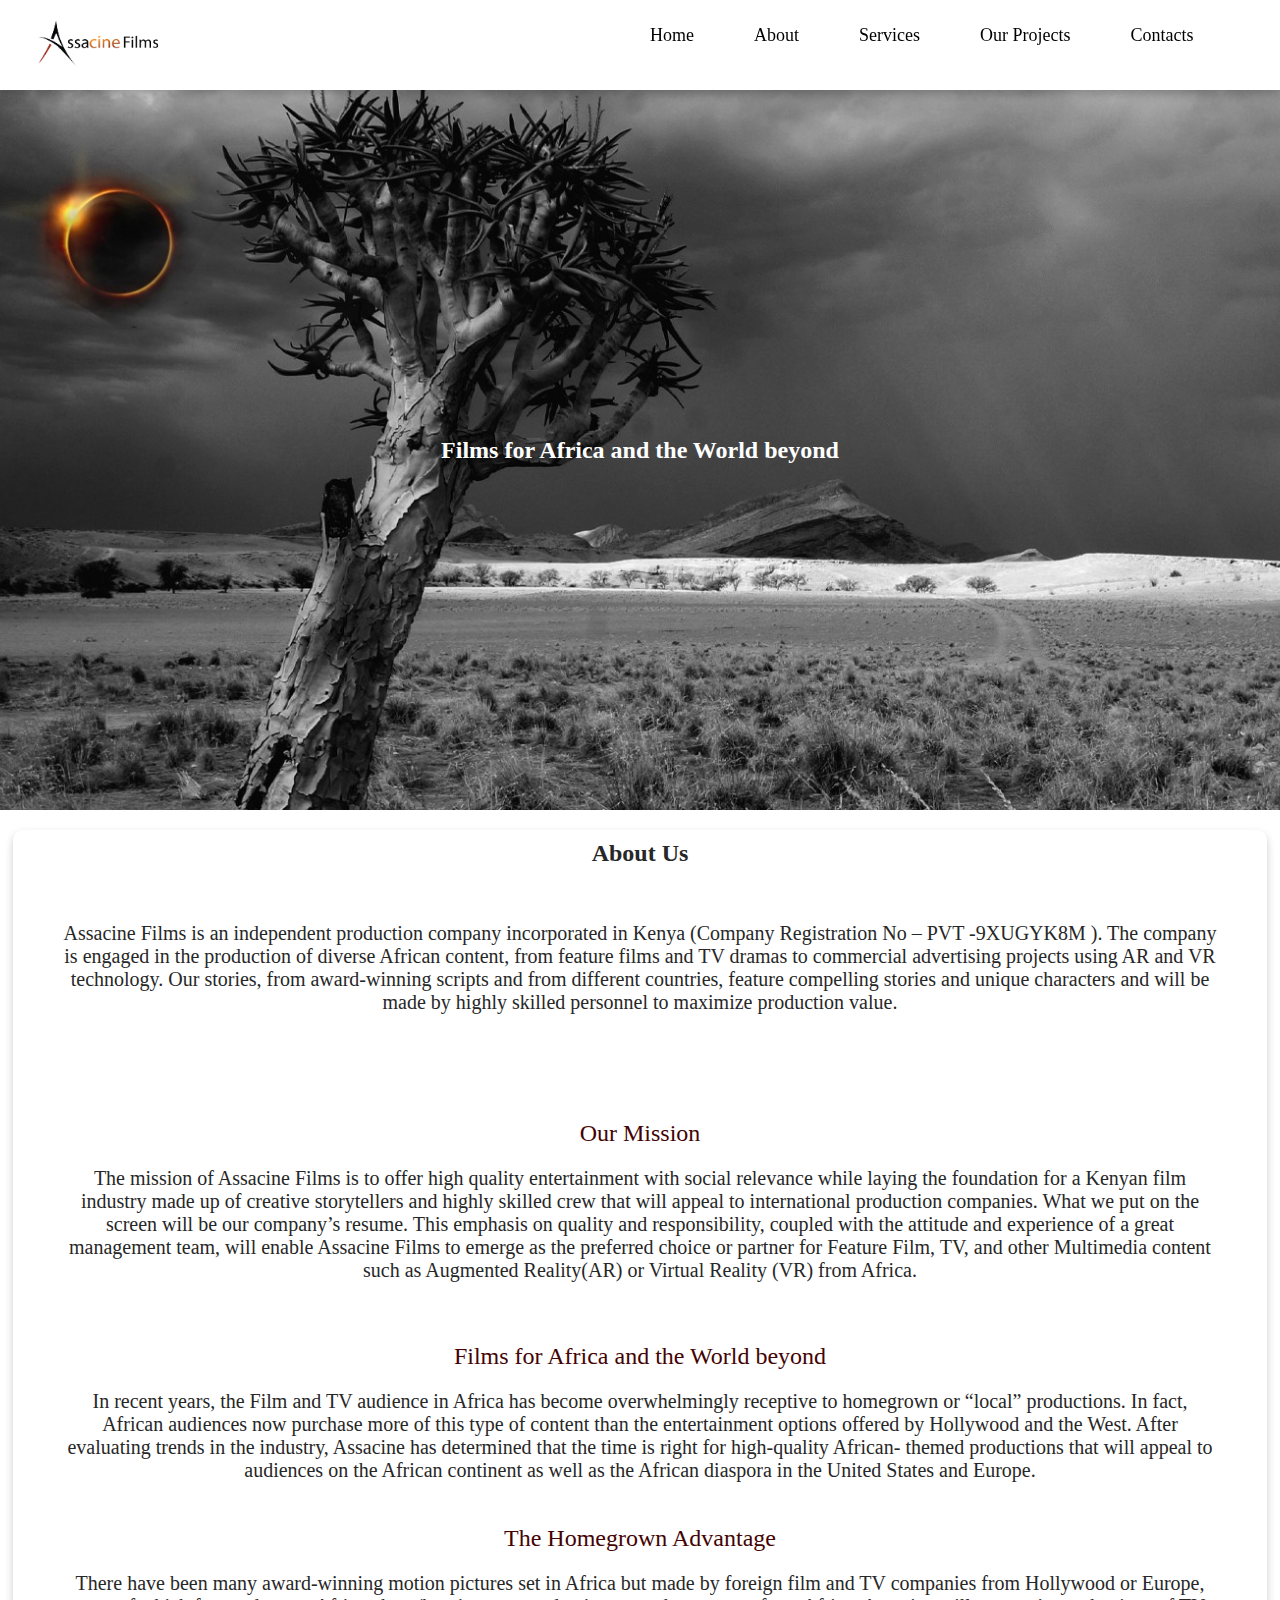
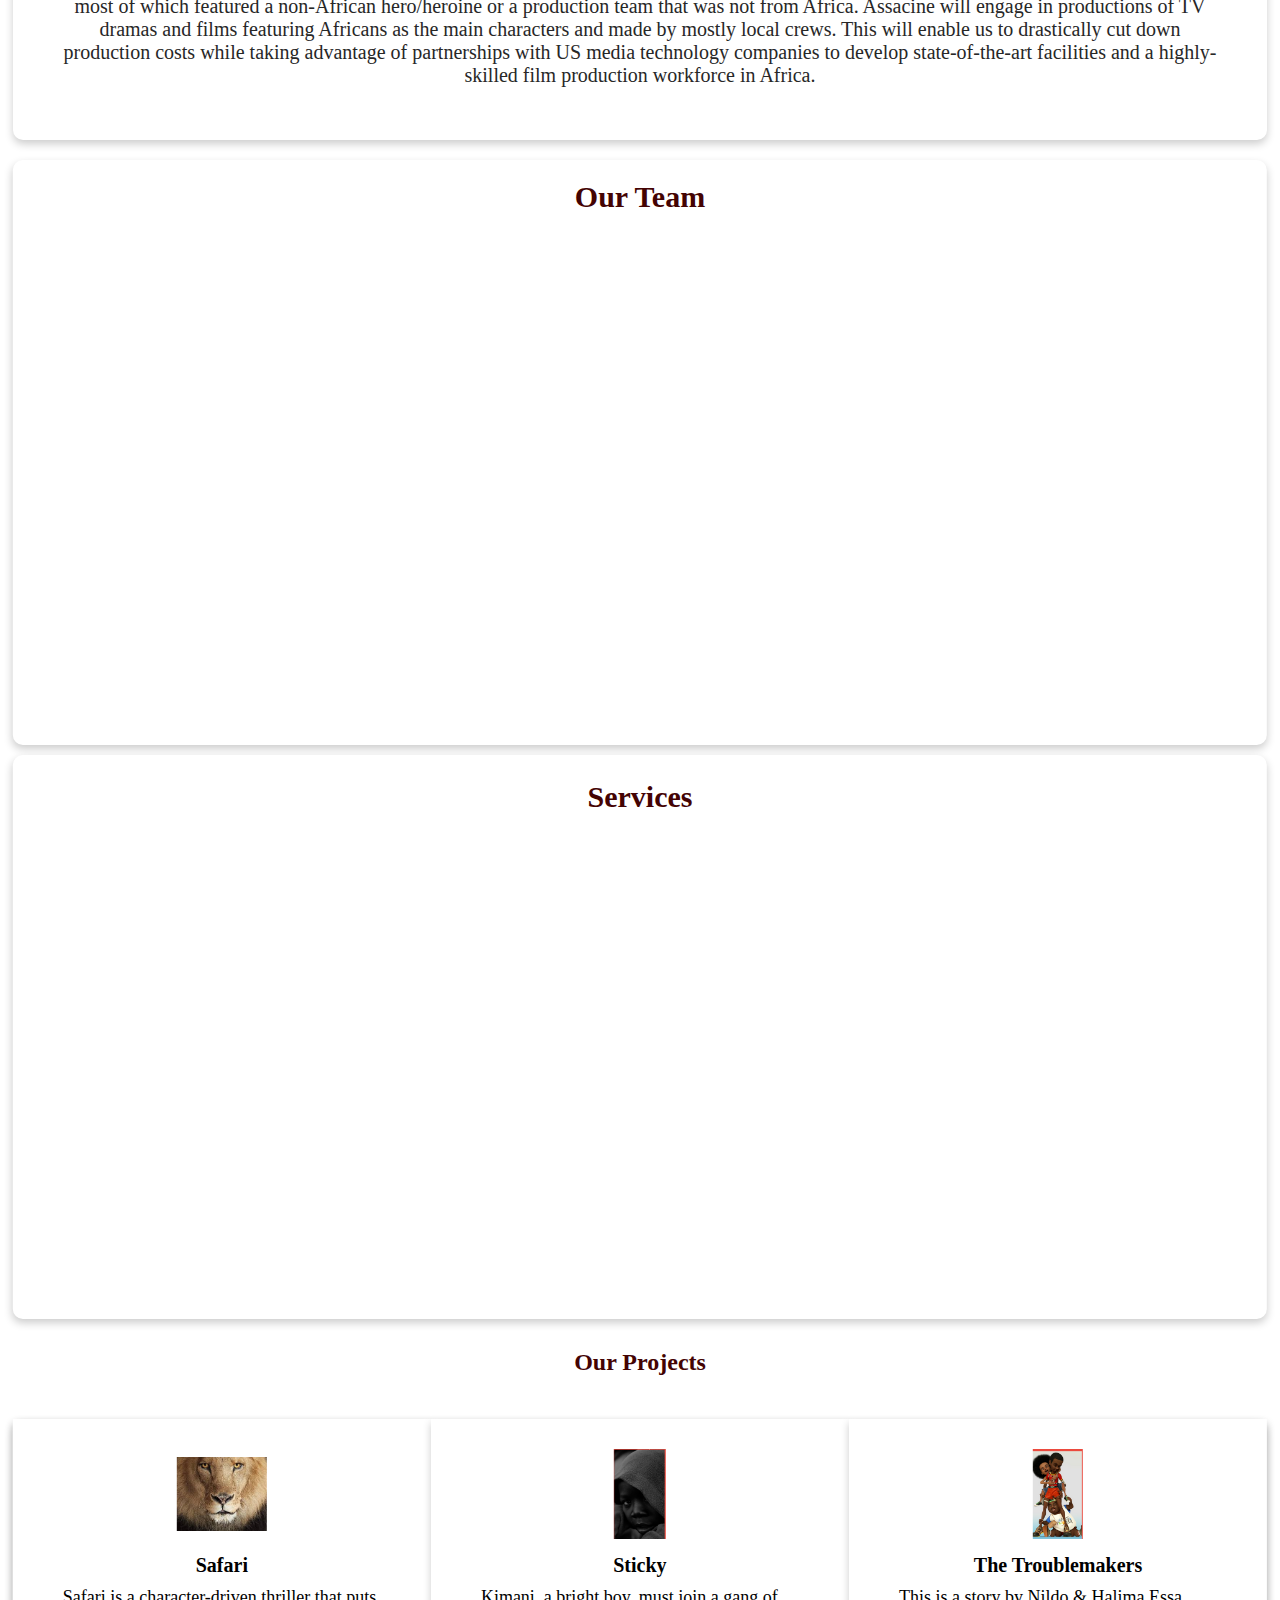
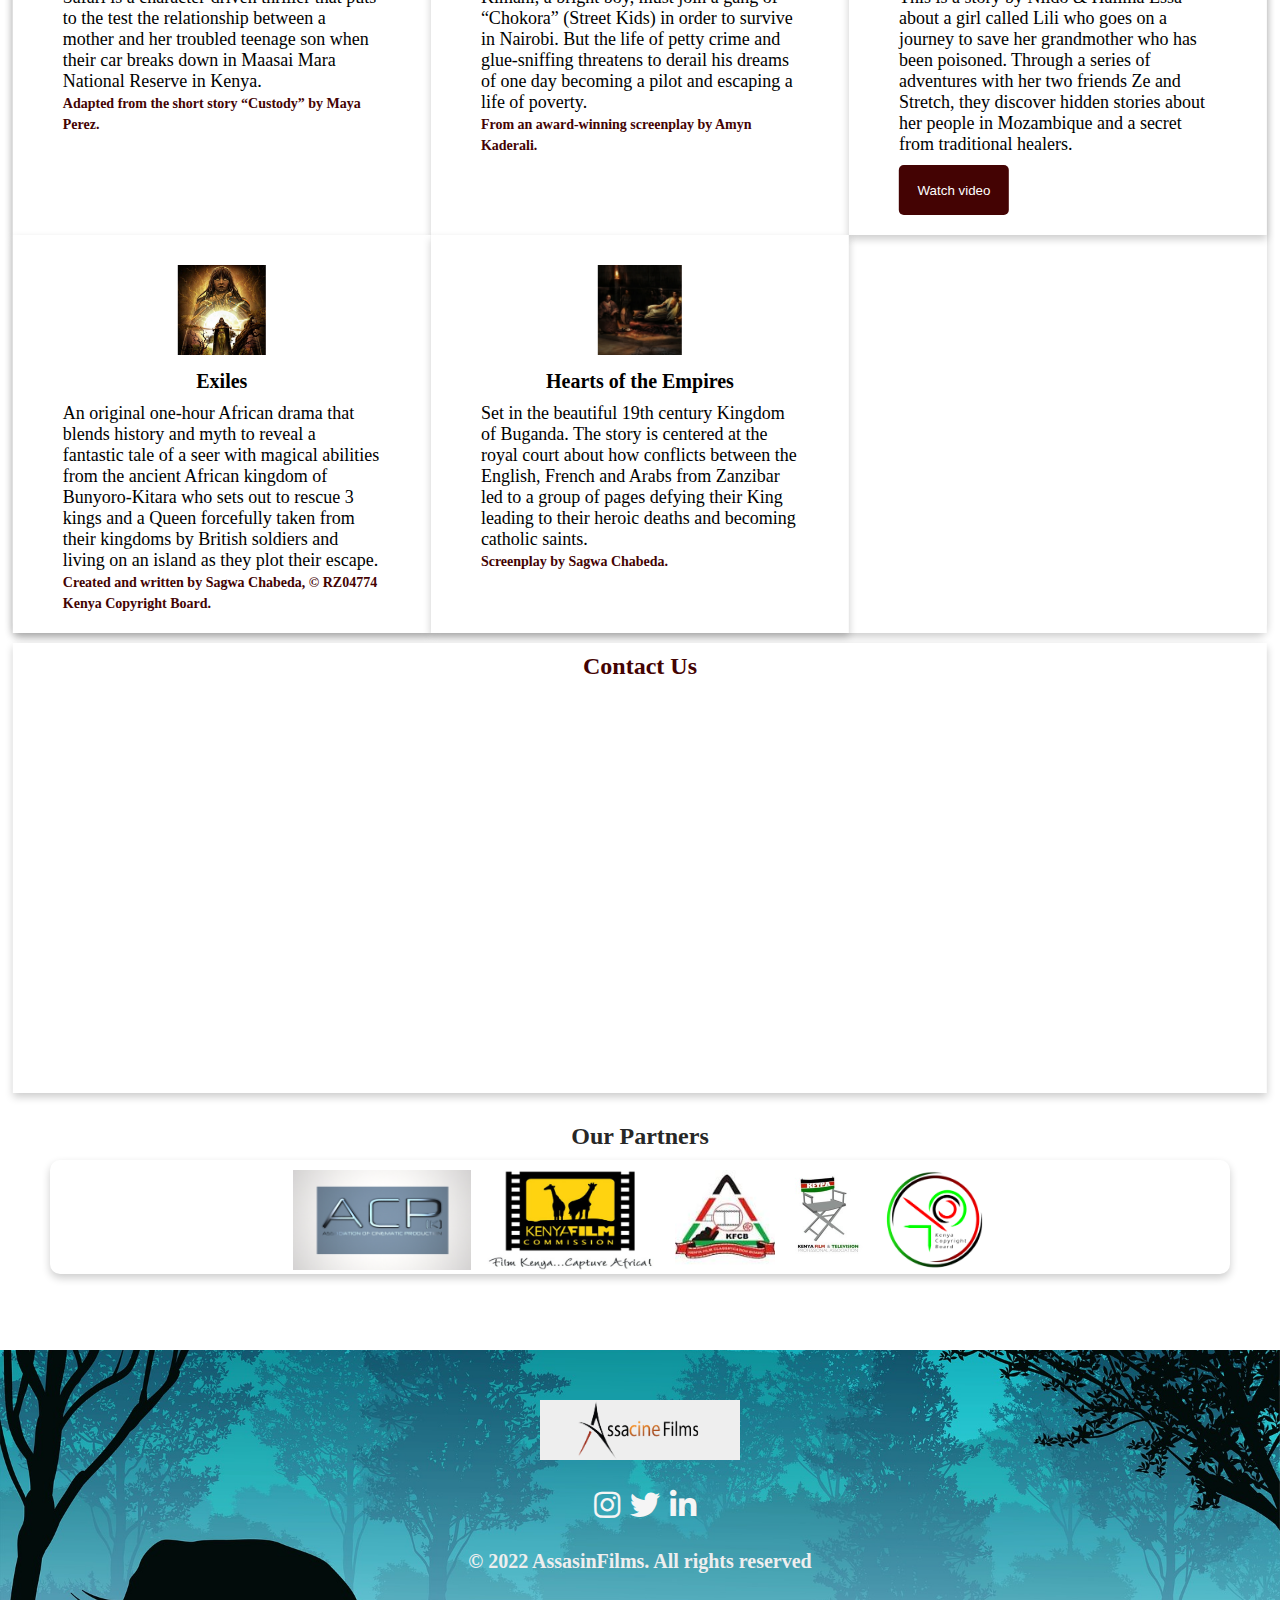
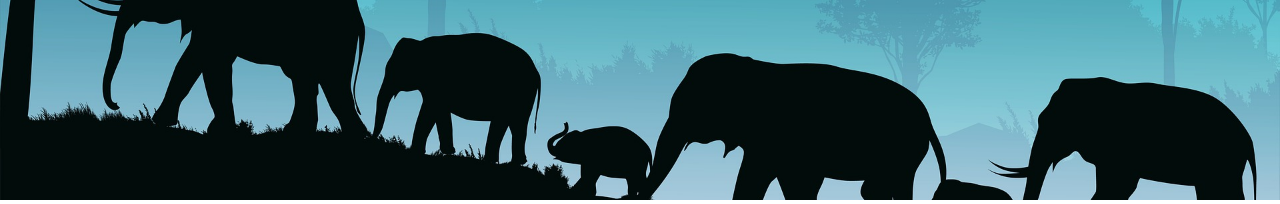
<file: index.html>
<!DOCTYPE html>
<html lang="en" dir="ltr">
  <head>
    <!--CSS-->
    <link rel="stylesheet" type="text/css" href="style.css" />

    <link rel="preconnect" href="https://fonts.googleapis.com">
<link rel="preconnect" href="https://fonts.gstatic.com" crossorigin>
<link href="https://fonts.googleapis.com/css2?family=Libre+Baskerville:wght@700&display=swap" rel="stylesheet">

    <link
      rel="stylesheet"
      href="https://cdnjs.cloudflare.com/ajax/libs/OwlCarousel2/2.3.4/assets/owl.theme.default.min.css"
      integrity="sha512-sMXtMNL1zRzolHYKEujM2AqCLUR9F2C4/05cdbxjjLSRvMQIciEPCQZo++nk7go3BtSuK9kfa/s+a4f4i5pLkw=="
      crossorigin="anonymous"
    />
    <meta charset="utf-8" />
    <meta name="description" content="Co-production - cinematography - film producer - film director - script writing - post production - vfx - editing | Scripting and Casting | The TroubleMaker" />
    <meta name="author" content="Amos" />
    <meta name="viewport" content="width=device-width, initial-scale=1.0" />
    <meta http-equiv="X-UA-Compatible" content="ie=edge" />
    <link
      rel="icon"
      type="image/png"
      sizes="32x32"
      href="images/logo.png"
    />
	<link rel="apple-touch-icon" sizes="57x57" href="favicon/apple-icon-57x57.png">
	<link rel="apple-touch-icon" sizes="60x60" href="favicon/apple-icon-60x60.png">
	<link rel="apple-touch-icon" sizes="72x72" href="favicon/apple-icon-72x72.png">
	<link rel="apple-touch-icon" sizes="76x76" href="favicon/apple-icon-76x76.png">
	<link rel="apple-touch-icon" sizes="114x114" href="favicon/apple-icon-114x114.png">
	<link rel="apple-touch-icon" sizes="120x120" href="favicon/apple-icon-120x120.png">
	<link rel="apple-touch-icon" sizes="144x144" href="favicon/apple-icon-144x144.png">
	<link rel="apple-touch-icon" sizes="152x152" href="favicon/apple-icon-152x152.png">
	<link rel="apple-touch-icon" sizes="180x180" href="favicon/apple-icon-180x180.png">
	<link rel="icon" type="image/png" sizes="192x192"  href="favicon/android-icon-192x192.png">
	<link rel="icon" type="image/png" sizes="32x32" href="favicon/favicon-32x32.png">
	<link rel="icon" type="image/png" sizes="96x96" href="favicon/favicon-96x96.png">
	<link rel="icon" type="image/png" sizes="16x16" href="favicon/favicon-16x16.png">
	<link rel="manifest" href="favicon/manifest.json">
	<meta name="msapplication-TileColor" content="#ffffff">
	<meta name="msapplication-TileImage" content="favicon/ms-icon-144x144.png">
	<meta name="theme-color" content="#ffffff">
  <link rel=“canonical” href="https://www.assacine.com/" />


  

    <!-- Fontawesome CDN Link -->

    <link
      href="https://fonts.googleapis.com/css?family=Oxygen:400,300,700"
      rel="stylesheet"
      type="text/css"
    />
    <link
      href="https://fonts.googleapis.com/css?family=Lora"
      rel="stylesheet"
      type="text/css"
    />

    <link
      rel="stylesheet"
      href="https://cdnjs.cloudflare.com/ajax/libs/font-awesome/5.15.2/css/all.min.css"
    />
    <script src="https://ajax.googleapis.com/ajax/libs/jquery/3.5.1/jquery.min.js"></script>
    <script src="https://maxcdn.bootstrapcdn.com/bootstrap/3.4.1/js/bootstrap.min.js"></script>
    <!--Google analytics-->
    <script>
  window.dataLayer = window.dataLayer || [];
  function gtag(){dataLayer.push(arguments);}
  gtag('js', new Date());

  gtag('config', 'G-84VNGRCX15');
  </script>

    <title>Assacine Films - Incredible stories and Africa film production</title>
  </head>
  <body class="body">
      <!--Navbar-->
      <header>
      <div class="navbar"  id="home">
        <div class="navbar-left">
          <a href="index.html" class="portfolio__item"><img src="images/Assacine_Film_logo__2_-removebg-preview.png" alt="home icon" /></a>
          <div class="bars" id="nav-toggle">
          <i class="fas fa-bars"></i>
          </div>
        </div>
        <div class="navbar-right">
          <ul>
            <li><a href="#hero" class="portfolio__item">Home</a><li>
            <li><a href="#about" class="portfolio__item">About</a><li>
            <li><a href="#service" class="portfolio__item">Services</a><li>
            <li><a href="#projects" class="portfolio__item">Our Projects</a><li>
            <li><a href="#contact" class="portfolio__item">Contacts</a><li>
          </ul>
        </div>
      </div>
      <div class="drop-bio" id="nav-menu">
        <ul>
          <li><a href="#hero" class="portfolio__item">Home</a><li>
          <li><a href="#about" class="portfolio__item">About</a><li>
          <li><a href="#service" class="portfolio__item">Services</a><li>
          <li><a href="#projects" class="portfolio__item">Our Projects</a><li>
          <li><a href="#contact" class="portfolio__item">Contacts</a><li>
        </ul>
       </div>
    </header>
      <!--End of Navbar-->
      <!--Start of Hero-section or Homepage-->
      <section class="home" id="hero">
        <div class="hero-container">
            <h2 class="stupidmonkey">Films for Africa and the World beyond</h2>
          <img src="images/AssacineSolarEclipse (1).jpg" alt="hero-image" />
        </div>
      </section>
      <!--End of Hero section or Homepage-->

      <!--About us-->
      <section class="section-about" id="about">
        <div class="section-about-header">
          <h2>About Us</h2>
        </div>
        <div class="section-about-paragraph">
          <h4>Assacine Films is an independent production company
            incorporated in Kenya (Company Registration No – PVT -9XUGYK8M ).  The company is engaged in the production of diverse African content, from feature films and TV dramas to commercial advertising projects using AR and VR technology.  Our stories, from award-winning scripts and from different countries, feature compelling stories and unique characters and will be made by highly skilled personnel to maximize production value.</h4>
        </div>
        <div class="mission-beyond">
          <div class="mission-beyond-left">
            <h2 class="">Our Mission</h2>
            <h4 class="">The mission of Assacine Films is to offer high quality entertainment with social relevance while laying the foundation for a Kenyan film industry made up of creative storytellers and highly skilled crew that will appeal to international production companies. What we put on the screen will be our company’s resume. This emphasis on quality and responsibility, coupled with the attitude and experience of a great management team, will enable Assacine Films to emerge as the preferred choice or partner for Feature Film, TV, and other Multimedia content such as Augmented Reality(AR) or Virtual Reality (VR) from Africa.</h4>
          </div>
          <div class="mission-beyond-right">
            <h2 class="">Films for Africa and the World beyond</h2>
            <h4 class="">In recent years, the Film and TV audience in Africa has become overwhelmingly receptive to homegrown or “local” productions. In fact, African audiences now purchase more of this type of content than the entertainment options offered by Hollywood and the West. After evaluating trends in the industry, Assacine has determined that the time is right for high-quality African- themed productions that will appeal to audiences on the African continent as well as the African diaspora in the United States and Europe.</h4>
          </div>
        </div>
        <div class="home-grown">
          <h2 class="">The Homegrown Advantage</h2>
          <h4 class="">There have been many award-winning motion pictures set in Africa but made by foreign film and TV companies from Hollywood or Europe, most of which featured a non-African hero/heroine or a production team that was not from Africa. Assacine will engage in productions of TV dramas and films featuring Africans as the main characters and made by mostly local crews. This will enable us to drastically cut down production costs while taking advantage of partnerships with US media technology companies to develop state-of-the-art facilities and a highly-skilled film production workforce in Africa.</h4>
        </div>
      </section>
      <!--End of About Us-->

      <!--Our Team-->
      <section class="section-team" id="team">
        <h2>Our Team</h2>
        <div class="section-team-main reveal">
          <div class="section-team-left">
            <div class="section-team-left-img">
              <img src="images/Sagwa_Chabeda-removebg-preview.png" alt="sagwa" />
            </div>
            <div class="section-team-left-profile">
              <h4>Sagwa Chabeda</h4>
              <h5>Co-Founder Producer / Writer</h5>
              <p>Sagwa studied Film and Media Arts at Temple University, Philadelphia. He has produced feature films such as Formula X (2007) and Haunted Souls (2015) as well as documentaries , music videos and animation shorts. He has led production and scriptwriting workshops in East Africa and is committed to bringing to the forefront the forgotten stories about Africa.  It is with this in mind that he has embraced the challenge to use new media to bring these stories set in Africa to life.</p>
            </div>
          </div>
          <div class="section-team-right">
            <div class="section-team-left-img-two">
              <img src="images/person-removebg-preview.png" alt="amin" />
            </div>
            <div class="section-team-left-profile-two">
              <h4>Amyn Kaderali</h4>
              <h5>Co-Founder Director / Writer</h5>
              <p>An award-winning filmmaker and graduate of NYU's acclaimed graduate film program. Amyn has always wanted to make films set in East Africa, where his parents and grandparents lived for many years.  His latest screenplay, "Sticky," about the street kids of Nairobi, won the 2017 Cinestory Award for Best Screenplay and is currently in the works for production in 2022. In the meantime, Amyn has been directing television series, including "Animal Kingdom," "The Resident,"  "Supernatural," "Charmed," "The 100," "Walker" and more while also writing and directing movies for Netflix, Hallmark, and Lifetime. He is excited about the potential to make films in Africa and to share those great stories with the world.</p>
              <button class="#"><a href="http://www.amynkaderali.com" target="_blank">View Showreel</a></button>
            </div>
          </div>
        </div>
      </section>
      <!--End of Our Team-->

      <!--Services-->
      <section class="section-service" id="service">
        <h2>Services</h2>
        <div class="section-service-main">
          <div class="section-service-left reveal">
            <div class="content-development">
              <i class="fas fa-book"></i>
              <h4>Content development<h4>
            </div>
            <div class="scripting">
              <i class="fas fa-scroll"></i>
              <h4>Scripting</h4>
            </div>
            <div class="casting">
              <i class="fas fa-video"></i>
              <h4>Casting</h4>
            </div>
          </div>
          <div class="section-service-right reveal">
            <div class="section-service-right-top">
              <h4>Our team has over 35 years knowledge of production in Africa and the United States. From pre-production through post production with our partners in South Africa, we ensure that our crews are able to shoot at the highest standards. We assist directors, producers and other key creatives to navigate the local demands for licenses, casting, crew budgeting as well as  negotiating rebates as per the regulations and laws of the country. We will identify the most suitable team for your Feature Film, Documentary or TV Series. From Post Producers and VFX Supervisors to Editors, Sound Designers and Music Composers, 2D/3D Animators and Artists, proficient in Maya, Smoke, Flame, etc., we will provide personalized services for your production.</h4>
            </div>
            <div class="section-service-right-bottom">
              <h2>Project in Mind?</h2>
              <button class="#"><a href="#contact">Contact Us</a></button>
            </div>
          </div>
        </div>
      </section>
      <!--End of Service-->

      <!--Projects-->
        <div class="section-project-header" id="projects">
          <h2>Our Projects</h2>
        </div>
        <section class="section-projects">
          <div class="so-much" id="slider">
            <div class="thumbnail-one lady">
              <div class="simba">
                <img src="images/WhatsApp Image 2021-09-13 at 16.52.55.jpeg" alt="simba" />
              </div>
              <h2>Safari</h2>
              <p>Safari is a character-driven thriller that puts to the test the relationship between a mother and her troubled teenage son when their car breaks down in Maasai Mara National Reserve in Kenya. <br /><span><strong>Adapted from the short story “Custody” by Maya Perez.</strong></span></p>
            </div>
            <div class="thumbnail-two lady">
              <div class="sticky">
              <img src="images/sticker.png" alt="sticky" />
              </div>
              <h2>Sticky</h2>
              <p>Kimani, a bright boy, must join a gang of “Chokora” (Street Kids) in order to survive in Nairobi. But the life of petty crime and glue-sniffing threatens to derail his dreams of one day becoming a pilot and escaping a life of poverty.<br /><span><strong>From an award-winning screenplay by Amyn Kaderali.</strong></span></p>
            </div>
            <div class="thumbnail-three lady">
              <div class="trouble">
                <img src="images/trouble.png" alt="trouble maker" />
              </div>
              <h2 reveal2>The Troublemakers</h2>
              <p reveal2>This is a story by Nildo & Halima Essa about a girl called Lili who goes on a journey to save her grandmother who has been poisoned. Through a series of adventures with her two friends Ze and Stretch, they discover hidden stories about her people in Mozambique and a secret from traditional healers.</p>
              <button class="#"><a href="https://vimeo.com/372414789" target="_blank">Watch video</a></button>
            </div>
            <div class="thumbnail-four lady">
              <div class="exiles">
                <img src="images/WhatsApp Image 2021-09-13 at 16.52.15.jpeg" alt="exiles" />
              </div>
              <h2>Exiles</h2>
              <p>An original one-hour African drama that blends history and myth to reveal a fantastic tale of a seer with magical abilities from the ancient African kingdom of Bunyoro-Kitara who sets out to rescue 3 kings and a Queen forcefully taken from their kingdoms by British soldiers and living on an island as they plot their escape.<br /><span><strong>Created and written by Sagwa Chabeda, © RZ04774 Kenya Copyright Board.</strong></span></p>
            </div>
            <div class="thumbnail-five lady">
              <div class="empire">
                <img src="images/WhatsApp Image 2021-09-15 at 16.55.28.jpeg" alt="empire" />
              </div>
              <h2>Hearts of the Empires</h2>
              <p>Set in the beautiful 19th century Kingdom of Buganda. The story is centered at the royal court about how conflicts between the English, French and Arabs from Zanzibar led to a group of pages defying their King leading to their heroic deaths and becoming catholic saints.<br /><span><strong>Screenplay by Sagwa Chabeda.</strong></span></p>
            </div>
           
          </div>
        </section>
      <!--End of Projects-->

      <!--Contact us-->
      <section class="section-contact" id="contact">
        <h2>Contact Us</h2>
        <div class="section-contact-main">
          <div class="section-contact-main-left">
            <div class="section-contact-main-left-two reveal">
              <i class="fas fa-phone"></i>
              <h2>Phone</h2>
              <h4><a href="tel:+254 735 527357">1: Kenya: +254 735 527357</a></h4>
              <h4><a href="tel:+1 310 4630268">2: US: +1 310 4630268</a></h4>
            </div>
            <div class="section-contact-main-left-three reveal">
              <i class="fas fa-envelope-square"></i>
              <h2>Gmail</h2>
              <h4>assacine@gmail.com</h4>
            </div>
          </div>
        </div>
      </section>
      <!--End of Contact Us-->

  <!--Our Partners-->
  <section class="section-partners">
    <h2>Our Partners</h2>
    <div class="section-partners-main">
      <div class="section-partners-main-one">
        <img src="images/ACP logo.jpg" alt="acp" />
        <img src="images/Kenya-Film-Commission.jpg" alt="kenya films" />
        <img src="images/KFCB.jpeg" alt="kfcb" />
        <img src="images/KFTPA.jpeg" alt="kftpa" />
        <img src="images/kecobo-logo.png" alt="kecobo" />
      </div>
    </div>
  </section>
  <!--End of Our Partners-->

      <!--Start of footer-->
      <footer>
        <div class="footer-container">
          <img src="images/Assacine_Film_logo__2_-removebg-preview.png" alt="footer-logo" class="footer-logo" />
          <div class="footer-icon">
            <i class="fab fa-instagram" class="footer-icon-one"></i>
            <i class="fab fa-twitter" class="footer-icon-two"></i>
            <i class="fab fa-linkedin-in" class="footer-icon-three"></i>
          </div>
          <h5>© 2022 AssasinFilms. All rights reserved</h5>
          <div class="footer-background-ready">
            <img src="./images/su.jpg" alt="background" class="footer-background-ready-actual" />
          </div>
        </div>
      </footer>
      <!--End of footer-->
      
    </section>
    <!--=====SCROLL TOP====-->
    <a href="#hero" class="scrolltop" id="scroll-top">
      <i class="fa fa-angle-up" aria-hidden="true"></i>
    </a>

    <!--main js-->
    <script src="index.js"></script>
	<h1 style="display:none">Assacine Films - Incredible stories and Africa film production</h1>
  </body>
</html>
</file>
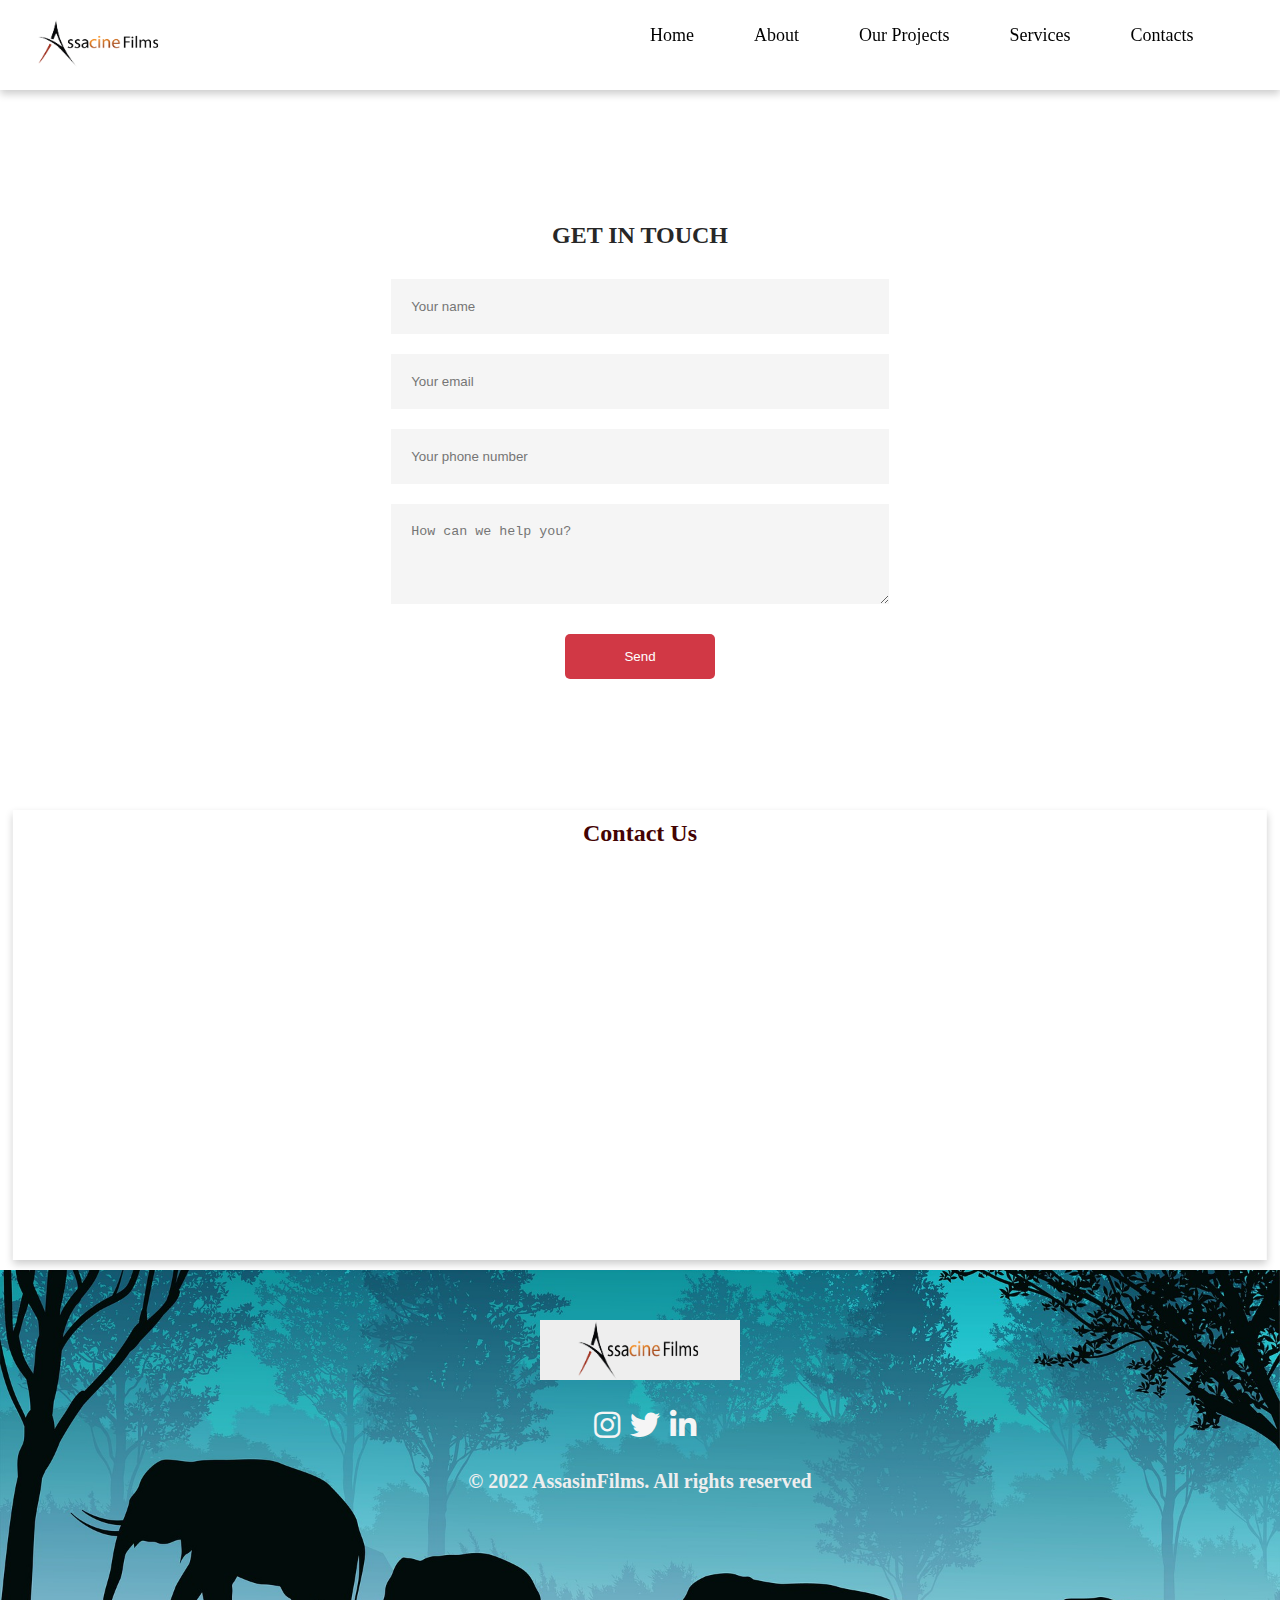
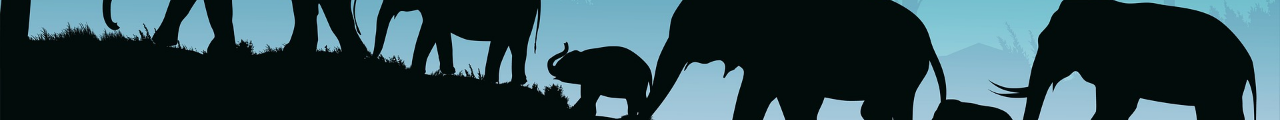
<file: contact.html>
<!DOCTYPE html>
<html lan="en" dir="ltr">
  <head>
    <!--CSS-->
    <link rel="stylesheet" type="text/css" href="style.css" />

    <link rel="preconnect" href="https://fonts.googleapis.com">
<link rel="preconnect" href="https://fonts.gstatic.com" crossorigin>
<link href="https://fonts.googleapis.com/css2?family=Libre+Baskerville:wght@700&display=swap" rel="stylesheet">

    <link
      rel="stylesheet"
      href="https://cdnjs.cloudflare.com/ajax/libs/OwlCarousel2/2.3.4/assets/owl.theme.default.min.css"
      integrity="sha512-sMXtMNL1zRzolHYKEujM2AqCLUR9F2C4/05cdbxjjLSRvMQIciEPCQZo++nk7go3BtSuK9kfa/s+a4f4i5pLkw=="
      crossorigin="anonymous"
    />
    <meta charset="utf-8" />
    <meta name="description" content="Incredible stories from africa" />
    <meta name="author" content="Amos" />
    <meta name="viewport" content="width=device-width, initial-scale=1.0" />
    <meta http-equiv="X-UA-Compatible" content="ie=edge" />
    <link
      rel="icon"
      type="image/png"
      sizes="32x32"
      href="images/logo.png"
    />
  

    <!-- Fontawesome CDN Link -->

    <link
      href="https://fonts.googleapis.com/css?family=Oxygen:400,300,700"
      rel="stylesheet"
      type="text/css"
    />
    <link
      href="https://fonts.googleapis.com/css?family=Lora"
      rel="stylesheet"
      type="text/css"
    />

    <link
      rel="stylesheet"
      href="https://cdnjs.cloudflare.com/ajax/libs/font-awesome/5.15.2/css/all.min.css"
    />
    <script src="https://ajax.googleapis.com/ajax/libs/jquery/3.5.1/jquery.min.js"></script>
    <script src="https://maxcdn.bootstrapcdn.com/bootstrap/3.4.1/js/bootstrap.min.js"></script>
    <!--Google analytics-->
    <script>
  window.dataLayer = window.dataLayer || [];
  function gtag(){dataLayer.push(arguments);}
  gtag('js', new Date());

  gtag('config', 'G-84VNGRCX15');
  </script>

    <title>AssaCINE Films- Incredible stories from Africa</title>
  </head>
  <body class="body">
      <!--Navbar-->
      <header>
      <div class="navbar"  id="home">
        <div class="navbar-left">
          <a href="index.html" class="portfolio__item"><img src="images/Assacine_Film_logo__2_-removebg-preview.png" alt="" /></a>
          <div class="bars" id="nav-toggle">
          <i class="fas fa-bars"></i>
          </div>
        </div>
        <div class="navbar-right">
          <ul>
            <li><a href="index.html" class="portfolio__item">Home</a><li>
            <li><a href="index.html#about" class="portfolio__item">About</a><li>
            <li><a href="index.html#projects" class="portfolio__item">Our Projects</a><li>
            <li><a href="index.html#service" class="portfolio__item">Services</a><li>
            <li><a href="contact.html" class="portfolio__item">Contacts</a><li>
          </ul>
        </div>
      </div>
      <div class="drop-bio" id="nav-menu">
        <ul>
          <li><a href="index.html" class="portfolio__item">Home</a><li>
          <li><a href="index.html#about" class="portfolio__item">About</a><li>
          <li><a href="index.html#projects" class="portfolio__item">Our Projects</a><li>
          <li><a href="index.html#service" class="portfolio__item">Services</a><li>
          <li><a href="contact.html" class="portfolio__item">Contacts</a><li>
        </ul>
       </div>
    </header>
      <!--End of Navbar-->
      <!--Start of Hero-section or Homepage-->
      <section class="home">
        <div class="hero-container">
        <form action="mailto:amosbillykipchumba@gmail.com" method="get" enctype="text/plain" target="_blank">
          <h2>GET IN TOUCH</h2>
          <input type="text" name="name" placeholder="Your name" required />
          <input type="email" name="email" placeholder="Your email" required />
          <input type="text" name="phone" placeholder="Your phone number" required />
          <textarea name="message" rows="4" placeholder="How can we help you?"></textarea>
          <button type="submit">Send</button>
        </form> 
        </div>
      </section>
      <!--End of Hero section or Homepage-->

      <!--Contact us-->
      <section class="section-contact" id="contact">
        <h2>Contact Us</h2>
        <div class="section-contact-main">
          <div class="section-contact-main-left">
            <div class="section-contact-main-left-two reveal">
              <i class="fas fa-phone"></i>
              <h2>Phone</h2>
              <h4><a href="tel:+254 735 527357">1: Kenya: +254 735 527357</a></h4>
              <h4><a href="tel:+1 310 4630268">2: US: +1 310 4630268</a></h4>
            </div>
            <div class="section-contact-main-left-three reveal2">
              <i class="fas fa-envelope-square"></i>
              <h2>Gmail</h2>
              <h4><a href="mailto:assacine@gmail.com" target="_blank">assacine@gmail.com</a></h4>
            </div>
          </div>
        </div>
      </section>
      <!--End of Contact Us-->



      <!--Start of footer-->
      <footer>
        <div class="footer-container">
          <img src="images/Assacine_Film_logo__2_-removebg-preview.png" alt="logo" class="footer-logo" />
          <div class="footer-icon">
            <i class="fab fa-instagram" class="footer-icon-one"></i>
            <i class="fab fa-twitter" class="footer-icon-two"></i>
            <i class="fab fa-linkedin-in" class="footer-icon-three"></i>
          </div>
          <h5>© 2022 AssasinFilms. All rights reserved</h5>
          <div class="footer-background-ready">
            <img src="./images/su.jpg" alt="" class="footer-background-ready-actual" />
          </div>
        </div>
      </footer>
      <!--End of footer-->

      <!--main js-->
      <script src="index.js"></script>
      
    </section>
    <!--=====SCROLL TOP====-->
    <a href="" class="scrolltop" id="scroll-top">
      <i class="fa fa-angle-up" aria-hidden="true"></i>
    </a>
  </body>
</html>
</file>
<file: style.css>
* {
margin: 0;
padding: 0;
box-sizing: border-box;
}

html {
    scroll-behavior: smooth;
}

.body {
    background-color: #fff;
    font-family: "Open Sans";
    font-weight: 400;
    box-sizing: border-box;
    margin: 0;
    padding: 0;
    position: relative;
    color: #272727;
    display: flex;
    flex-direction: column;
    justify-content: center;
    width: 100%;
    height: 100%;
}


/*Navbar*/
header {
    position: sticky;
    width: 100%;
    min-height: 10vh;
    top: 0;
    z-index: 999;
}
.navbar {
    width: 100%;
    background-color: #fff;
    min-height: 10vh;
    display: flex;
    justify-content: space-between;
    margin: 0;
    padding: 0;
    box-shadow: 0 4px 8px 0 rgba(0,0,0,0.2);
}
.navbar-left {
    flex: 1;
    width: 100%;
    min-height: 10vh;
    justify-content: center;
    align-items: center;
    text-align: center;
    display: flex;
    justify-content: space-between;
}
.navbar-left > div >i {
    font-size: 20px;
    margin-right: 10px;
    display: none;
}
.navbar-left > a > img{
    width: 200px;
    margin: 10px auto;
}

.portfolio__item {
    color: #000;
}
.portfolio__item.live {
    color: #5a0505;
}

.navbar-right {
    flex: 1;
    width: 100%;
    height: 100%;
    padding-top: 5px;
    padding-bottom: 5px;
    padding-left: 20px;
    display: flex;
    align-items: center;
    justify-content: space-between;
}
.navbar-right > ul{
    list-style-type: none;
    text-decoration: none;
    display: flex;
    align-items: center;
}
.navbar-right > ul >li{
    margin-right: 30px;
    height: 100%;
    align-items: center;
    text-align: center;
    justify-content: center;
    margin-top: 10px;
    margin-bottom: 10px;
    text-decoration: none;
    position: relative;
}

.navbar-right > ul >li >a{
    text-decoration: none;
    font-size: 18px;
    color: black;
}
.navbar-right > ul >li >a::before{
    content: '';
    width: 0px;
    height: 2px;
    position: absolute;
    background-color: #848484;
    margin-top: 30px;
}
.navbar-right >ul > li > a:hover::before, .navbar-right > ul > li > a.active::before {
    width: 30px;
    transition: width 0.3s cubic-bezier(0.075, 0.82, 0.165, 1);
}
.navbar-right >ul > li > a:hover, .navbar-right > ul > li.active a {
    color: #848484;
    transition: 0.3s cubic-bezier(0.175, 0.885, 0.32, 1.275)
}
/**/
@media screen and (max-width: 960px) {
    .navbar {
        position: relative;
        width: 100%;
        background-color: #fff;
        height: 10vh;
        display: flex;
        flex-direction: column;
        margin: 0;
        padding: 0;

    }
    .navbar-left {
        width: 100%;
        height: 10vh;
        display: flex;
        justify-content: space-between;
    }
    .navbar-left > div >i {
        font-size: 20px;
        margin-right: 20px;
        display: block;
    }
    .navbar-left > img{
        width: 150px;
    }
    .navbar-right {
      display: none;
    }
}
/**/

/**/
@media screen and (max-width: 1024px) and (min-width: 1024px) {
    .navbar {
        position: relative;
        width: 100%;
        background-color: #fff;
        min-height: 10vh;
        display: flex;
        margin: 0;
        padding: 0;

    }
 
    .navbar-left {
        flex: 1;
        width: 100%;
        min-height: 10vh;
        display: flex;
        justify-content: space-between;
    }
    .navbar-left > div >i {
        font-size: 20px;
        margin-right: 20px;
        display: none;
    }
    .navbar-left > img{
        width: 150px;
    }
    .navbar-right {
        min-height: 10vh;
        flex: 2;
      display: flex;
      justify-content: center;
      align-items: center;
      text-align: center;
    }
}
/**/

/*End of Navbar*/
/*Start of hero section*/
.hero-container {
    width: 100%;
    height: 90vh;
    position: relative;
    display: flex;
    flex-direction: column;
    justify-content: center;
    align-items: center;
    text-align: center;
}
.hero-container > img {
    min-width: 100%;
    height: 100%;
    object-fit: cover;
    z-index: -1;
    position: absolute;
}
.stupidmonkey {
    color: #fff;
    position: absolute;
    z-index: 1;
}

.hero-header {
    top: 10vh;
    left: 0;
    margin-left: 0;
    opacity: 100%;
    position: absolute;
    width: 100%;
    height: 100%;
    font-family: 'Moonbandit mbfcanno', sans-serif;
    text-align: center;
    background: transparent;
    display: flex;
    justify-content: center;
    align-items: center;
    z-index: 1;
}
.hero-header > h2 {
    color: #fff;
    opacity: 100%;
    font-size: 25px;
}
.skies-span {
    color:#000000;
    font-size: 50px;
}
.skies-span > span:nth-child(2) {
    color:  #e2d810;
}
.skies-span >span:nth-child(1) {
    color: #12a4d9;
}
.hero-header > button {
    border: none;
    margin-top: 10px;
    background: rgba(0, 0, 0);
    background: linear-gradient(90deg, rgba(0,0,0,0.989233193277311), 0%, rgba(0,0,0,1) 57%, #020024 100%);
    width: 200px;
    height: 10vh;
    border-radius: 10px;
    color: #fff;
    font-size: 25px;
    cursor: pointer;
}
.hero-header >button:hover {
    transition: all 1s cubic-bezier(0.075, 0.82, 0.165, 1);
    -webkit-animation: bgcolor2 10s infinite;
    animation: bgcolor2 2s infinite;
    -webkit-animation-direction: alternate;
    animation-direction: alternate;
}

@keyframes bgcolor2 {
    0% {
        background-image: linear-gradient(to right, rgb(17, 17, 19) ,#000, #848484);
    }

    30% {
        background-image: linear-gradient(to right, #848484 ,#000,rgb(17, 17, 19) );
    }

    60% {
        background-image: linear-gradient(to right, rgb(17, 17, 19) ,#000, #848484);
    }

    90% {
        background-image: linear-gradient(to right, #848484 ,#000, rgb(17, 17, 19));
    }

    100% {
        background-image: linear-gradient(to right, rgb(17, 17, 19) ,#000, #848484);
    }
}
.hero-background {
    width: 100%;
    height: 100%;
  
}
.hero-background > img {
    z-index: -2;
    object-fit: cover;
    width: 100%;
    height: 100%;

    -webkit-animation: hero-time 20s infinite;
    animation: hero-time 10s infinite;
    -webkit-animation-direction: alternate;
    animation-direction: alternate;
    transition: all 1s cubic-bezier(0.075, 0.82, 0.165, 1);
}

@keyframes hero-time {

}
.drop-bio {
    display: none;
}
/**/
@media screen and (max-width: 960px) {
    .hero-container {
        overflow: hidden;
        display: flex;
        justify-content: center;
        align-items: center;
        flex-direction: column;
        text-align: center;
        position: relative;
    }
   
    .hero-header >h2{
        font-size: 16px;
    }
    header {
        width: 100%;
    }
    .drop-bio {
        display: block;
        display: flex;
        flex-direction: column;
        width: 100%;
        min-height: 90vh;
        z-index: 1;
        top: 10vh;
        left: -100%;
        position: absolute;
        background: #fff;
        z-index: 999;
    }
    .show-menu {
        left: 0;
        display: block;
        display: flex;
        flex-direction: column;
        width: 100%;
        height: 100%;
        z-index: 1;
        position: absolute;
        background: #fff;
        transition: 0.3s ease-in;
    }

    .drop-bio > ul{
        list-style-type: none;
        text-decoration: none;
        display: flex;
        flex-direction: column;
        align-items: center;
        width: 100%;
        height: 60%;
        text-align: center;
        margin: 0;
        padding-top: 20px;
    }
    .drop-bio > ul >li{
        width: 100%;
        align-items: center;
        text-align: center;
        justify-content: center;
        margin-top: 20px;
        margin-bottom: auto;
        text-decoration: none;
        position: relative;
    }
    
    .drop-bio > ul >li >a{
        text-decoration: none;
        font-size: 18px;
        color: #000;
    }
    .drop-bio > ul >li >a::before{
        content: '';
        width: 0px;
        height: 2px;
        position: absolute;
        background-color: #5a0505;
        margin-top: 30px;
    }
    .drop-bio >ul > li > a:hover::before, .drop-bio > ul > li > a.active::before {
        width: 30px;
        transition: width 0.3s cubic-bezier(0.075, 0.82, 0.165, 1);
    }
    .drop-bio >ul > li > a:hover, .drop-bio > ul > li.active a {
        color: #3b5998;
        transition: 0.3s cubic-bezier(0.175, 0.885, 0.32, 1.275)
    }
}
/**/


/**/
@media screen and (max-width: 1024px) and (min-width: 1024px) {
    .hero-container {
        overflow: hidden;
        display: flex;
        justify-content: center;
        align-items: center;
        flex-direction: column;
        text-align: center;
    }
    header {
        width: 100%;
    }
    .drop-bio {
       
        display: hidden;
    }
    .show-menu {
        left: 0;
        display: block;
        display: flex;
        flex-direction: column;
        width: 100%;
        height: 100%;
        z-index: 1;
        position: absolute;
        background: #fff;
        transition: 0.3s ease-in;
    }

    .drop-bio > ul{
        list-style-type: none;
        text-decoration: none;
        display: flex;
        flex-direction: column;
        align-items: center;
    }
    .drop-bio > ul >li{
        margin-right: 20px;
        height: 100%;
        align-items: center;
        text-align: center;
        justify-content: center;
        margin-top: 15px;
        margin-bottom: auto;
        text-decoration: none;
        position: relative;
    }
    
    .drop-bio > ul >li >a{
        text-decoration: none;
        font-size: 18px;
        color: #000;
    }
    .drop-bio > ul >li >a::before{
        content: '';
        width: 0px;
        height: 2px;
        position: absolute;
        background-color: #5a0505;
        margin-top: 30px;
    }
    .drop-bio >ul > li > a:hover::before, .drop-bio > ul > li > a.active::before {
        width: 30px;
        transition: width 0.3s cubic-bezier(0.075, 0.82, 0.165, 1);
    }
    .drop-bio >ul > li > a:hover, .drop-bio > ul > li.active a {
        color: #3b5998;
        transition: 0.3s cubic-bezier(0.175, 0.885, 0.32, 1.275)
    }
}
/**/

/*End of hero section*/


/*About Us*/
.section-about {
    width: 98%;
    min-height: 100vh;
    margin: 20px auto;
    background-color: #fff;
    box-shadow: 0 4px 8px 0 rgba(0,0,0,0.2);
    position: relative;
    display: flex;
    flex-direction: column;
    transition: 0.3s ease-in-out;
    border-radius: 10px;
}


.section-about-header {
    width: 100%;
    min-height: 8vh;
    text-align: center;
    align-self: center;
    margin-top: 10px;
}
.section-about-header > h1{
    font-size: 35px;
    margin-top: 20px;
    margin-bottom: 10px;
    color: #440303;
}
.section-about-paragraph {
    width: 100%;
    height: 22vh;
    text-align: center;
}
.section-about-paragraph >h4 {
    font-size: 20px;
    font-weight: 300;
    margin-left: 50px;
    margin-right: 50px;
    margin-top: 10px;
}

.mission-beyond {
    width: 100%;
    min-height: 45vh;
    display: flex;
    flex-direction: column;
    background-color: #fff;
}
.mission-beyond-left {
    width: 100%;
    min-height: 22vh;
    display: flex;
    flex-direction: column;
    text-align: center;
}
.mission-beyond-left > h2{
    margin-top: 10px;
    margin-bottom: 10px;
    color: #440303;
    font-weight: 300;
}
.mission-beyond-left > h4{
    font-weight: 300;
    font-size: 20px;
    margin-left: 50px;
    margin-right: 50px;
    margin-top: 10px;
    margin-bottom: 10px;
}
.mission-beyond-right {
    width: 100%;
    min-height: 22vh;
    display: flex;
    flex-direction: column;
    text-align: center;
    justify-content: center;
    align-items: center;
}
.mission-beyond-right > h2{
    margin-top: 20px;
    margin-bottom: 10px;
    color: #440303;
    font-weight: 300;
}
.mission-beyond-right > h4{
    font-weight: 300;
    font-size: 20px;
    margin-left: 50px;
    margin-right: 50px;
    margin-top: 10px;
    margin-bottom: 10px;
}
.home-grown {
    width: 100%;
    min-height: 25vh;
    display: flex;
    flex-direction: column;
    text-align: center;
}
.home-grown > h2{
    margin-top: 10px;
    color: #440303;
    font-weight: 300;
    margin-bottom: 10px;
}
.home-grown >h4 {
    font-size: 20px;
    font-weight: 300;
    margin-left: 50px;
    margin-right: 50px;
    margin-top: 10px;
    margin-bottom: 20px;
}

/**/
@media screen and (max-width: 960px) {
    .section-about {
        width: 100%;
        height: 100%;
        display: flex;
        flex-direction: column;
    }
    .section-about-header {
        width: 100%;
        height: 100%;
    }
    .section-about-header > h1{
        font-size: 30px;
        margin-top: 10px;
    }
    .section-about-paragraph {
        width: 100%;
        height: 100%;
        text-align: center;
    }
    .section-about-paragraph >h4 {
        margin-left: 10px;
        margin-right: 10px;
        margin-top: 10px;
        margin-bottom: 10px;
    }
    
    .mission-beyond {
        width: 100%;
        height: 100%;
        display: flex;
        flex-direction: column;
    }
    .mission-beyond-left {
        width: 100%;
        height: 100%;
        display: flex;
        flex-direction: column;
    }
    .mission-beyond-left > h2{
       
        margin-top: 10px;
       
    }
    .mission-beyond-left > h4{
        margin-left: 10px;
        margin-right: 10px;
        margin-top: 10px;
        margin-bottom: 10px;
    }
    .mission-beyond-right {
        width: 100%;
        height: 100%;
        display: flex;
        flex-direction: column;
        width: 100%;
        height: 100%;
        justify-content: center;
        align-items: center;
    }
    .mission-beyond-right > h2{
        margin: 0px;
        margin-top: 10px;
    }
    .mission-beyond-right > h4{
        font-weight: 300;
        font-size: 20px;
        margin-left: 10px;
        margin-right: 10px;
        margin-top: 10px;
    }
    .home-grown {
        width: 100%;
        height: 100%;
        display: flex;
        flex-direction: column;
        justify-content: center;
        align-items: center;
    }
    .home-grown > h2{
        margin-left: 0px;
        margin-top: 10px;
    }
    .home-grown >h4 {
        font-size: 20px;
        font-weight: 300;
        margin-left: 10px;
        margin-right: 10px;
        margin-top: 10px;
        margin-bottom: 10px;
    }
}
/**/

/**/
@media screen and (max-width: 1024px) and (min-width: 1024px) {
    .section-about {
        width: 100%;
        height: 100%;
        display: flex;
        flex-direction: column;
    }
    .section-about-header {
        width: 100%;
        height: 100%;
    }
    .section-about-header > h1{
        font-size: 30px;
        margin-top: 10px;
    }
    .section-about-paragraph {
        width: 100%;
        height: 100%;
        text-align: center;
    }
    .section-about-paragraph >h4 {
        margin-left: 10px;
        margin-right: 10px;
        margin-top: 10px;
        margin-bottom: 10px;
    }
    
    .mission-beyond {
        width: 100%;
        height: 100%;
        display: flex;
        flex-direction: column;
    }
    .mission-beyond-left {
        width: 100%;
        height: 100%;
        display: flex;
        flex-direction: column;
    }
    .mission-beyond-left > h2{
        margin-left: 50%;
        transform: translateX(-50%);
        margin-top: 10px;
       
    }
    .mission-beyond-left > h4{
        margin-left: 10px;
        margin-right: 10px;
        margin-top: 10px;
        margin-bottom: 10px;
    }
    .mission-beyond-right {
        width: 100%;
        height: 100%;
        display: flex;
        flex-direction: column;
    }
    .mission-beyond-right > h2{
        margin-left: 20%;
        margin-top: 10px;
    }
    .mission-beyond-right > h4{
        font-weight: 300;
        font-size: 20px;
        margin-left: 10px;
        margin-right: 10px;
        margin-top: 10px;
    }
    .home-grown {
        width: 100%;
        height: 100%;
        display: flex;
        flex-direction: column;
    }
    .home-grown > h2{
        margin-left: 50%;
        transform: translateX(-50%);
        margin-top: 10px;
    }
    .home-grown >h4 {
        font-size: 20px;
        font-weight: 300;
        margin-left: 10px;
        margin-right: 10px;
        margin-top: 10px;
        margin-bottom: 10px;
    }
}
/**/
/*End of About Us*/

/*Our Team*/
.section-team {
    width: 98%;
    margin-left: 50%;
    transform: translateX(-50%);
    min-height: 65vh;
    display: flex;
    flex-direction: column;
    background-color: #fff;
    box-shadow: 0 4px 8px 0 rgba(0,0,0,0.2);
    margin-top: 0px;
    margin-bottom: 10px;
    border-radius: 10px;
}
.section-team > h2{
    margin-top: 20px;
    margin-bottom: 10px;
    font-size: 30px;
    text-align: center;
    color: #440303;
}
.section-team-main {
    width: 100%;
    min-height: 55vh;
    display: flex;
    justify-content: space-between;
    margin-top: 10px;
    padding-bottom: 20px;
}
.section-team-left {
    flex: 1;
    width: 100%;
    min-height: 45vh;
    display: flex;
    justify-self: space-between;
    border-right: 1px solid rgb(255, 255, 255);
}
.section-team-left-img {
    flex: 1;
    margin-left: 50px;
    border-left: 1px solid rgb(255, 255, 255);
}
.section-team-left-img >img{
    width: 200px;
    object-fit: contain;
    transition: all 0.3s ease-in-out;
}
.section-team-left-img >img:hover{
   opacity: 90%;
   cursor: pointer;
}
.section-team-left-profile {
    flex: 2;
    display: flex;
    flex-direction: column;
}
.section-team-left-profile >h4 {
    margin-top: 10px;
    text-align: center;
    font-size: 20px;
    color: rgb(39, 38, 38);
}
.section-team-left-profile >h5 {
    margin-top: 5px;
    text-align: center;
    font-size: 15px;
    color: rgb(49, 49, 49);
}
.section-team-left-profile >p {
    margin-left: 10px;
    margin-right: 20px;
    font-size: 16px;
}
.section-team-right {
    flex: 1;
    width: 100%;
    min-height: 45vh;
    display: flex;
    justify-content: space-between;
}
.section-team-left-img-two {
    flex: 1;
}
.section-team-left-img-two >img{
    width: 200px;
    object-fit: contain;
    transition: all 0.3s ease-in-out;
}
.section-team-left-img-two >img:hover{
    opacity: 90%;
    cursor: pointer;
 }
.section-team-left-profile-two {
    flex: 2;
    margin-right: 50px;
}
.section-team-left-profile-two >h4 {
    margin-top: 10px;
    text-align: center;
    font-size: 20px;
    color: rgb(39, 38, 38);
}
.section-team-left-profile-two >h5 {
    margin-top: 5px;
    text-align: center;
    font-size: 15px;
    color: rgb(49, 49, 49);
}
.section-team-left-profile-two >p {
    margin-left: 10px;
    margin-right: 10px;
    font-size: 16px;
}
.section-team-left-profile-two >button {
    background-color: #440303;
    width: 110px;
    height: 50px;
    margin-top: 10px;
    margin-left: 10px;
    border: none;
    border-radius: 5px;
}
.section-team-left-profile-two >button:hover {
    background: #d13845;
    color: #fff;
    transition: all 0.3s ease;
}
.section-team-left-profile-two >button >a{
    text-decoration: none;
    color: #fff;
}
/**/
@media screen and (max-width: 960px) {
    .section-team {
        width: 100%;
        height: 100%;
        display: flex;
        flex-direction: column;
        overflow: hidden;
    }
    .section-team > h2{
        margin-top: 10px;
        font-size: 30px;
    }
    .section-team-main {
        width: 100%;
        height: 100%;
        display: flex;
        flex-direction: column;
        margin-top: 10px;
        margin-bottom: 20px;
    }
    .section-team-left {
        width: 100%;
        height: 100%;
        display: flex;
        flex-direction: column;
        text-align: center;
        margin-bottom: 10px;
    }
    .section-team-left-img {
        width: 100%;
        margin-left: 0;
        margin-right: 0;
        text-align: center;
    }
    .section-team-left-img >img{
        max-width: 200px;
        object-fit: contain;
        padding-right: 0;
    }
    .section-team-left-profile {
        display: flex;
        flex-direction: column;
    }
    .section-team-left-profile >h4 {
        margin-top: 10px;
        font-size: 20px;
        color: rgb(39, 38, 38);
    }
    .section-team-left-profile >h5 {
        margin-top: 5px;
        font-size: 15px;
        color: rgb(49, 49, 49);
    }
    .section-team-left-profile >p {
        margin-left: 10px;
        margin-right: 10px;
        font-size: 16px;
    }
    .section-team-right {
        width: 100%;
        height: 100%;
        display: flex;
        flex-direction: column;
    }
    .section-team-left-img-two {
        width: 100%;
        height: 100%;
        margin-left: 0;
        margin-right: 0;
        margin-top: 10px;
        text-align: center;
    }
    .section-team-left-img-two >img{
        max-width: 200px;
        object-fit: contain;
    }
    .section-team-left-profile-two {
        margin-right: 10px;
        margin-left: 10px;
        width: 100%;
        height: 100%;
    }
    .section-team-left-profile-two >h4 {
        margin-top: 10px;
        text-align: center;
        font-size: 20px;
        color: rgb(39, 38, 38);
    }
    .section-team-left-profile-two >h5 {
        margin-top: 5px;
        text-align: center;
        font-size: 15px;
        color: rgb(49, 49, 49);
    }
    .section-team-left-profile-two >p {
        margin-left: 5px;
        margin-right: 10px;
        font-size: 16px;
    }
    
}
/**/

/**/
@media screen and (max-width: 1024px) and (min-width: 1024px) {
    .section-team {
        width: 100%;
        height: 100%;
        display: flex;
        flex-direction: column;
        overflow: hidden;
    }
    .section-team > h2{
        margin-top: 10px;
        font-size: 30px;
        text-align: center;
    }
    .section-team-main {
        width: 100%;
        height: 100%;
        display: flex;
        flex-direction: column;
        margin-top: 10px;
        margin-bottom: 20px;
    }
    .section-team-left {
        width: 100%;
        height: 100%;
        display: flex;
        flex-direction: column;
        text-align: center;
    }
    .section-team-left-img {
        width: 100%;
        margin-left: 0;
        margin-right: 0;
        text-align: center;
    }
    .section-team-left-img >img{
        max-width: 200px;
        object-fit: cover;
        box-shadow: 0 4px 8px 0 rgba(0,0,0,0.2);
        padding-right: 0;
    }
    .section-team-left-profile {
        display: flex;
        flex-direction: column;
    }
    .section-team-left-profile >h4 {
        margin-top: 10px;
        text-align: center;
        font-size: 20px;
        color: rgb(39, 38, 38);
    }
    .section-team-left-profile >h5 {
        margin-top: 5px;
        text-align: center;
        font-size: 15px;
        color: rgb(49, 49, 49);
    }
    .section-team-left-profile >p {
        margin-left: 10px;
        margin-right: 10px;
        font-size: 16px;
    }
    .section-team-right {
        width: 100%;
        height: 100%;
        display: flex;
        flex-direction: column;
    }
    .section-team-left-img-two {
        width: 100%;
        height: 100%;
        margin-left: 0;
        margin-right: 0;
        margin-top: 10px;
        text-align: center;
    }
    .section-team-left-img-two >img{
        max-width: 200px;
        box-shadow: 0 4px 8px 0 rgba(0,0,0,0.2);
    }
    .section-team-left-profile-two {
        margin-right: 10px;
        margin-left: 10px;
        width: 100%;
        height: 100%;
    }
    .section-team-left-profile-two >h4 {
        margin-top: 10px;
        text-align: center;
        font-size: 20px;
        color: rgb(39, 38, 38);
    }
    .section-team-left-profile-two >h5 {
        margin-top: 5px;
        text-align: center;
        font-size: 15px;
        color: rgb(49, 49, 49);
    }
    .section-team-left-profile-two >p {
        margin-left: 5px;
        margin-right: 10px;
        font-size: 16px;
    }
}
/**/
/*End of Our Team*/


/*Services*/
.section-service {
    width: 98%;
    margin-left: 50%;
    transform: translateX(-50%);
    min-height: 60vh;
    background-color: #fff;
    box-shadow: 0 4px 8px 0 rgba(0,0,0,0.2);
    padding-top: 5px;
    margin-bottom: 10px;
    border-radius: 10px;
}
.section-service >h2{
    font-size: 30px;
    text-align: center;
    color: #440303;
    margin-top: 20px;
    margin-bottom: 10px;
}
.section-service-main {
    width: 100%;
    min-height: 55vh;
    display: flex;
    justify-content: space-between;
}
.section-service-left {
    flex: 1;
    width: 100%;
    min-height: 55vh;
    padding-left: 50px;
    padding-right: 50px;
}
.content-development {
    width: 100%;
    min-height: 15vh;
    background: rgb(255, 255, 255);
    margin-top: 20px;
    margin-bottom: 10px;
    border-radius: 10px;
    text-align: center;
    display: flex;
    flex-direction: column;
    justify-content: center;
    align-items: center;
    box-shadow: 0 4px 8px 0 rgba(0,0,0,0.2);
    transition: 0.3s ease-in-out;
    cursor: pointer;
}

.content-development >i{
    font-size: 30px;
    margin: 5px auto;
}
.content-development >h4{
    font-size: 20px;
    margin: 5px auto;
}
.scripting {
    width: 100%;
    min-height: 15vh;
    background: rgb(255, 255, 255);
    margin-top: 10px;
    margin-bottom: 10px;
    border-radius: 10px;
    text-align: center;
    display: flex;
    justify-content: center;
    flex-direction: column;
    box-shadow: 0 4px 8px 0 rgba(0,0,0,0.2);
    transition: 0.3s ease-in-out;
    cursor: pointer;
}

.scripting >h4{
    font-size: 20px;
    margin: 5px auto;
}
.scripting >i{
    font-size: 30px;
    margin: 5px auto;
}
.casting {
    width: 100%;
    min-height: 15vh;
    background: rgb(255, 255, 255);
    margin-top: 10px;
    margin-bottom: 10px;
    border-radius: 10px;
    text-align: center;
    justify-content: center;
    display: flex;
    flex-direction: column;
    box-shadow: 0 4px 8px 0 rgba(0,0,0,0.2);
    cursor: pointer;
    transition: 0.3s ease-in-out;
}

.casting >i{
    font-size: 30px;
    margin: 5px auto;
}
.casting >h4{
    font-size: 20px;
    margin: 5px auto;
}
.section-service-right {
    flex: 2;
    width: 100%;
    min-height: 55vh;
}
.section-service-right-top {
    width: 100%;
    min-height: 35vh;
    padding-top: 20px;
}
.section-service-right-top >h4{
    font-size: 20px;
    font-weight: 300;
    margin-right: 50px;
    margin-left: 10px;
}
.section-service-right-bottom {
    width: 100%;
    min-height: 20vh;
    display: flex;
    justify-content: space-between;
    align-items: center;
}
.section-service-right-bottom > h2{
    margin-left: 10px;
}
.section-service-right-bottom > button{
   background-color: #440303;
    width: 110px;
    height: 50px;
    margin-right: 50px;
    border: none;
    cursor: pointer;
    border-radius: 5px;
}
.section-service-right-bottom > button:hover {
    background: #d13845;
    color: #fff;
    transition: all 0.3s ease;
}
.section-service-right-bottom > button >a{
    text-decoration: none;
    color: #fff;
}

/**/
@media screen and (max-width: 960px) {
    .section-service {
        width: 100%;
        height: 100%;
        overflow: hidden;
    }
    .section-service >h2{
        font-size: 30px;
        text-align: center;
    }
    .section-service-main {
        width: 100%;
        height: 100%;
        display: flex;
        flex-direction: column;
    }
    .section-service-left {
        width: 100%;
        height: 100%;
        padding-left: 0px;
        padding-right: 0px;
    }
    .content-development {
        max-width: 280px;
        height: 15vh;
        background: rgb(255, 255, 255);
        margin-top: 20px;
        margin-bottom: 10px;
        border-radius: 10px;
        text-align: center;
        display: flex;
        flex-direction: column;
        margin-left: 50%;
        transform: translateX(-50%);
    }
    .content-development >i{
        font-size: 30px;
        margin-top: 5px;
    }
    .content-development >h4{
        font-size: 20px;
        margin-top: 10px;
    }
    .scripting {
        max-width: 280px;
        margin-left: 50%;
        transform: translateX(-50%);
        height: 15vh;
        background: rgb(255, 255, 255);
        margin-top: 10px;
        margin-bottom: 10px;
        border-radius: 10px;
        text-align: center;
        display: flex;
        flex-direction: column;
    }
    .scripting >h4{
        font-size: 20px;
        margin-top: 10px;
    }
    .scripting >i{
        font-size: 30px;
        margin-top: 5px;
    }
    .casting {
        max-width: 280px;
        margin-left: 50%;
        transform: translateX(-50%);
        height: 15vh;
        background: rgb(255, 255, 255);
        margin-top: 10px;
        margin-bottom: 10px;
        border-radius: 10px;
        text-align: center;
        display: flex;
        flex-direction: column;
    }
    .casting >i{
        font-size: 30px;
        margin-top: 5px;
    }
    .casting >h4{
        font-size: 20px;
        margin-top: 10px;
    }
    .section-service-right {
        flex: 2;
        width: 100%;
        height: 100%;
    }
    .section-service-right-top {
        width: 100%;
        height: 100%;
        padding-top: 20px;
    }
    .section-service-right-top >h4{
        font-size: 20px;
        font-weight: 300;
        margin-right: 10px;
        margin-left: 10px;
    }
    .section-service-right-bottom {
        margin-top: 20px;
        margin-bottom: 10px;
        width: 100%;
        height: 100%;
        display: flex;
        justify-content: space-between;
        align-items: center;
    }
    .section-service-right-bottom > h2{
        margin-left: 10px;
        padding: 5px;
        margin-right: 10px;
    }
    .section-service-right-bottom > button{
        width: 200px;
        height: 50px;
        margin-right: 20px;
        border: none;
    }
    .section-service-right-bottom > button:hover {
        background: #d13845;
        color: #fff;
        transition: all 0.3s ease;
    }
    .section-service-right-bottom > button >a{
        text-decoration: none;
        color: #fff;
    }
}
/**/

/**/
@media screen and (max-width: 1024px) and (min-width: 1024px) {
    .section-service {
        width: 100%;
        height: 100%;
        overflow: hidden;
    }
    .section-service-main {
        width: 100%;
        height: 100%;
        display: flex;
        flex-direction: column;
    }
    .section-service-left {
        width: 100%;
        height: 100%;
        padding-left: 0px;
        padding-right: 0px;
    }
    .casting {
        max-width: 280px;
        margin-left: 50%;
        transform: translateX(-50%);
        height: 15vh;
        background: rgb(255, 255, 255);
        margin-top: 10px;
        margin-bottom: 10px;
        border-radius: 10px;
        text-align: center;
        display: flex;
        flex-direction: column;
        justify-content: center;
        align-items: center;
    }
    .scripting {
        max-width: 280px;
        margin-left: 50%;
        transform: translateX(-50%);
        height: 15vh;
        background: rgb(255, 255, 255);
        margin-top: 10px;
        margin-bottom: 10px;
        border-radius: 10px;
        text-align: center;
        display: flex;
        flex-direction: column;
        justify-content: center;
        align-items: center;
    }
    .content-development {
        max-width: 280px;
        height: 15vh;
        background: rgb(255, 255, 255);
        margin-top: 20px;
        margin-bottom: 10px;
        border-radius: 10px;
        text-align: center;
        display: flex;
        flex-direction: column;
        margin-left: 50%;
        transform: translateX(-50%);
        justify-content: center;
        align-items: center;
    }
}
/**/
/*End of Services*/


/*Projects*/
.section-project-header {
    width: 100%;
    min-height: 10vh;
    display: flex;
    flex-direction: column;
    align-items: center;
    text-align: center;
    background-color: #fff;
}
.section-project-header >h2{
   color: #440303;
   margin-top: 20px;
   margin-bottom: 20px;
}
.section-projects {
    width: 98%;
    margin-left: 50%;
    transform: translateX(-50%);
    margin-bottom: 10px;
    min-height: 80vh;
    background: #fff;
    position: relative;
    display: flex;
    flex-direction: column;
    box-shadow: 0 4px 8px 0 rgba(0,0,0,0.2);
     border-radius: 10px;
}

.so-much {
    width: 100%;
    min-height: 80vh;
    display: flex;
    flex-wrap: wrap;
    background-color: white;
}

.lady {
    width: 33%;
    min-height: 30vh;
    box-shadow: 0 4px 8px 0 rgba(0,0,0,0.2);
    background-color: #fff;
    padding-bottom: 20px;
    padding-top: 20px;
    transition: 0.3s ease-in-out;
    cursor: pointer;
}
.lady:hover {
   opacity: 80%;
}


/*Professionalism and integrity*/
.profession-container {
    width: 100%;
    height: 60vh;
    margin: 0;
    position: relative;
    background-color: #fff;
}
.slide-container {
    width: 100%;
    height: 100%;
    display: flex;
    justify-content: center;
    align-items: center;
    margin: 0 auto;
    position: relative;
}
.container {
    width: 100%;
    height: 100%;
    display: flex;
    justify-content: flex-start;
    align-items: center;
    flex-wrap: nowrap;
    overflow-x: auto;
    -webkit-overflow-scrolling: touch;
}
.container::-webkit-scrollbar {
    height: 2px;
    width: 2px;
    border: 1px solid #d5d5d5;
    background-color: #d5d5d5;
}
.container::-webkit-scrollbar-track {
    --webkit-box-shadow: inset 0 0 6px rgba(0, 0, 0, .3)
}
.container::-webkit-scrollbar-thumb {
    background: linear-gradient(to right, #eee, rgb(218, 216, 216));
    outline: 1px solid #eee;
}
.arrow {
    position: absolute;
    top: 90%;
    transform: translateY(-50%);
    cursor: pointer;
    transition: 0.3s ease-in-out;
}
.lefti {
    left: 0;
    margin-left: 50px;
    width: 30px;
    height: 30px;
    background-color: transparent;
    border: 2px solid #000;
    justify-content: center;
    display: flex;
    align-items: center;
    text-align: center;
    padding: 10px 10px;
    border-radius: 50%;
}

.righti {
    right: 0;
    margin-right: 50px;
    width: 50px;
    height: 50px;
    border: 2px solid #000;
    background-color: transparent;
    width: 30px;
    height: 30px;
    background-color: transparent;
    display: flex;
    justify-content: center;
    align-items: center;
    text-align: center;
    padding: 10px 10px;
    border-radius: 50%;
}
.thumbnail {
    flex: 0 0 auto;
    cursor: pointer;
    transform: scale(.98);
    transition: all 0.3s;
}
.thumbnail:hover {
    transform: scale(1);
}
.thumbnail-one {
    width: 33.33%;
    min-height: 30vh;
    background-color: #fff;
}
.simba {
    width: 100px;
    height: 100px;
    margin-left: 50%;
    transform: translateX(-50%);
    background-color: rgb(255, 255, 255);
    padding: 5px;
    border-radius: 10px;
    margin-top: 5px;
}
.thumbnail-one  .simba >img{
    width: 100%;
    height: 100%;
    object-fit: contain;
    transition: all 0.3s ease-in-out;
}
.thumbnail-one  .simba >img:hover{
    opacity: 90%;
    animation-name: simbaMove;
    animation-duration: 1s;
    animation-delay: 0.3s;
}
@keyframes simbaMove {
    0% {
        transform: rotate(0deg);
    }
    50% {
        transform: rotate(-2deg);
    }
    100% {
        transform: rotate(0deg);
    }
}
.thumbnail-one h2 {
    font-size: 20px;
    color: #000;
    margin-top: 10px;
    text-align: center;
}
.thumbnail-one > p {
    font-size: 18px;
    color: #000;
    margin-top: 10px;
    margin-left: 50px;
    margin-right: 50px;
}
.thumbnail-one > p >span{
    color: #440303;
    font-size: 14px;
    font-weight: bolder;
}
.thumbnail-two {
    min-width: 33.33%;
    min-height: 30vh;
    background-color: #fff;
}
.sticky {
    width: 100px;
    height: 100px;
    margin-left: 50%;
    transform: translateX(-50%);
    background-color: rgb(255, 255, 255);
    padding: 5px;
    border-radius: 10px;
    margin-top: 5px;
}
.thumbnail-two .sticky >img{
    height: 100%;
    width: 100%;
    object-fit: contain;
}
.thumbnail-two .sticky >img:hover{
    opacity: 90%;
    animation-name: simbaMove;
    animation-duration: 1s;
    animation-delay: 0.3s;
}
.thumbnail-two > h2 {
    font-size: 20px;
    color: #000;
    margin-top: 10px;
   text-align: center;
}
.thumbnail-two > p {
    font-size: 18px;
    color: #000;
    margin-top: 10px;
    max-width: 380px;
    margin-left: 50px;
    margin-right: 50px;
}
.thumbnail-two > p > span{
    color: #440303; 
    font-size: 14px;
    font-weight: bolder;
}
.thumbnail-three {
    min-width: 33.33%;
    min-height: 30vh;
    background-color: #fff;
}
.trouble {
    width: 100px;
    height: 100px;
    margin-left: 50%;
    transform: translateX(-50%);
    background-color: rgb(255, 255, 255);
    padding: 5px;
    border-radius: 10px;
    margin-top: 5px;
}
.thumbnail-three .trouble >img{
    height: 100%;
    width: 100%;
    object-fit: contain;
}
.thumbnail-three .trouble >img:hover{
    opacity: 90%;
    animation-name: simbaMove;
    animation-duration: 1s;
    animation-delay: 0.3s;
}
.thumbnail-three > h2 {
    font-size: 20px;
    color: #000;
    margin-top: 10px;
    text-align: center;
}
.thumbnail-three > p {
    font-size: 18px;
    color: #000;
    margin-top: 10px;
    margin-left: 50px;
    margin-right: 50px;
    max-width: 360px;
}
.thumbnail-three > button {
    background-color: #440303;
    width: 110px;
    height: 50px;
    margin-top: 10px;
    margin-left: 50px;
    border-radius: 5px;
    border: none;
}
.thumbnail-three > button:hover {
    background: #d13845;
    color: #fff;
    transition: all 0.3s ease;
}
.thumbnail-three > button >a{
    text-decoration: none;
    color: #fff;
}
.thumbnail-four {
    width: 33.33%;
    min-height: 30vh;
    background-color: #fff;
}
.thumbnail-four > p > span{
    color: #440303; 
    font-size: 14px;
    font-weight: bolder;
}
.exiles {
    width: 100px;
    height: 100px;
    margin-left: 50%;
    transform: translateX(-50%);
    background-color: rgb(255, 255, 255);
    padding: 5px;
    border-radius: 10px;
    margin-top: 5px;
}
.exiles >img {
    height: 100%;
    width: 100%;
    object-fit: contain;
    transition: all 0.3s ease-in-out;
}
.exiles >img:hover{
    opacity: 90%;
    animation-name: simbaMove;
    animation-duration: 1s;
    animation-delay: 0.3s;
}
.thumbnail-four > h2 {
    font-size: 20px;
    color: #000;
    margin-top: 10px;
    text-align: center;
}
.thumbnail-four > p {
    font-size: 18px;
    color: #000;
    margin-top: 10px;
    margin-left: 50px;
    margin-right: 50px;
    max-width: 340px;
}
.thumbnail-five {
    min-width: 33.33%;
    min-height: 30vh;
    background-color: #fff;
}
.empire {
    width: 100px;
    height: 100px;
    margin-left: 50%;
    transform: translateX(-50%);
    background-color: rgb(255, 255, 255);
    padding: 5px;
    border-radius: 10px;
    margin-top: 5px;
}
.thumbnail-five  .empire >img{
    width: 100%;
    height: 100%;
    object-fit: contain;
    transition: all 0.3s ease-in-out;
}
.thumbnail-five .empire >img:hover{
    opacity: 90%;
    animation-name: simbaMove;
    animation-duration: 1s;
    animation-delay: 0.3s;
}
.thumbnail-five > h2 {
    font-size: 20px;
    color: #000;
    margin-top: 10px;
    text-align: center;
}
.thumbnail-five > p {
    font-size: 18px;
    color: #000;
    margin-top: 10px;
    margin-left: 50px;
    margin-right: 50px;
    max-width: 380px;
}
.thumbnail-five > p > span{
    color: #440303; 
    font-size: 14px;
    font-weight: bolder;
}

/**/
@media screen and (max-width: 960px) {
    .section-project-header {
        width: 100%;
        height: 100%;
    }
    .section-project-header >h2{
        margin-left: 50%;
        transform: translateX(-50%);
    }
    .profession-container {
        width: 100%;
        height: 100%;
        display: flex;
        flex-direction: column;
    }


    .slide-container {
        width: 100%;
        height: 100%;
        display: flex;
        justify-content: center;
        align-items: center;
        margin: 0 auto;
        position: relative;
    }
    .container {
        width: 100%;
        height: 100%;
        margin: 0 auto;
        display: flex;
        justify-content: flex-start;
        align-items: center;
        flex-wrap: nowrap;
        overflow-x: auto;
        -webkit-overflow-scrolling: touch;
    }
    .container::-webkit-scrollbar {
        height: 2px;
        width: 2px;
        border: 1px solid #d5d5d5;
        background-color: #d5d5d5;
    }
    .container::-webkit-scrollbar-track {
        --webkit-box-shadow: inset 0 0 6px rgba(0, 0, 0, .3)
    }
    .container::-webkit-scrollbar-thumb {
        background: linear-gradient(to right, #eee, rgb(218, 216, 216));
        outline: 1px solid #eee;
    }
    .arrow {
        position: absolute;
        top: 90%;
        transform: translateY(-50%);
        cursor: pointer;
        transition: 0.3s ease-in-out;
    }
    .lefti {
        left: 0;
        margin-left: 50px;
        width: 20px;
        height: 20px;
        background-color: transparent;
        border: 2px solid #000;
        justify-content: center;
        display: flex;
        align-items: center;
        text-align: center;
        padding: 10px 10px;
        border-radius: 50%;
    }
    .righti {
        right: 0;
        margin-right: 50px;
        width: 20px;
        height: 20px;
        border: 2px solid #000;
        background-color: transparent;
        width: 20px;
        height: 20px;
        background-color: transparent;
        justify-content: center;
        align-items: center;
        text-align: center;
        padding: 10px 10px;
        border-radius: 50%;
    }
    .thumbnail {
        flex: 0 0 auto;
        cursor: pointer;
        transform: scale(.98);
        transition: all 0.3s;
    }
    .thumbnail:hover {
        transform: scale(1);
    }
    .thumbnail-one {
        width: 100%;
        min-height: 60vh;
        background-color: #fff;
        text-align: center;
        display: flex;
        flex-direction: column;
        padding: 10px; 
    }
    .thumbnail-one > h2 {
        font-size: 30px;
        width: 100%;
        color: #000;
        margin-top: 10px;
        margin-left: 50%;
        transform: translateX(-50%);
    }
    .thumbnail-one > p {
        font-size: 15px;
        color: #000;
        margin-top: 20px;
        margin-left: 50%;
        transform: translateX(-50%);
        width: 100%;
    }
    .thumbnail-two {
        width: 100%;
        min-height: 60vh;
        background-color: #fff;
        text-align: center;
        display: flex;
        flex-direction: column;
        padding: 10px;
    }
    .thumbnail-two > h2 {
        font-size: 30px;
        color: #000;
        margin-top: 10px;
        margin-left: 20px;
    }
    .thumbnail-two > p {
        font-size: 15px;
        color: #000;
        margin-top: 20px;
        margin-left: 50%;
        transform: translateX(-50%);
        width: 100%;
    }
    .thumbnail-three {
        width: 100%;
        min-height: 60vh;
        background-color: #fff;
        text-align: center;
        display: flex;
        flex-direction: column;
        padding: 10px;
    }
    .thumbnail-three > h2 {
        font-size: 30px;
        color: #000;
        margin-top: 10px;
        margin-left: 20px;
    }
    .thumbnail-three > p {
        font-size: 15px;
        color: #000;
        margin-top: 10px;
        margin-left: 50%;
        transform: translateX(-50%);
        width: 100%;
    }
    .thumbnail-three > button {
        margin-left: 50%;
        transform: translateX(-50%);
        margin-top: 20px;
    }
    .thumbnail-four {
        width: 100%;
        min-height: 60vh;
        background-color: #fff;
        text-align: center;
        display: flex;
        flex-direction: column;
        padding: 10px;
    }
    .thumbnail-four > h2 {
        font-size: 30px;
        color: #000;
        margin-top: 10px;
        margin-left: 20px;
    }
    .thumbnail-four > p {
        font-size: 15px;
        color: #000;
        margin-top: 10px;
        margin-left: 50%;
        transform: translateX(-50%);
        width: 100%;
    }
    .thumbnail-five {
        width: 100%;
        min-height: 60vh;
        background-color: #fff;
        display: flex;
        flex-direction: column;
        padding: 10px;
    }
    .thumbnail-five > h2 {
        font-size: 30px;
        color: #000;
        margin-top: 10px;
        margin-left: 20px;
    }
    .thumbnail-five > p {
        font-size: 15px;
        color: #000;
        margin-top: 10px;
        margin-left: 50%;
        transform: translateX(-50%);
        width: 100%;
        margin-right: 0;
    }
}

@media screen and (max-width: 1024px) and (min-width: 1024px) {
    .profession-container {
        width: 100%;
        height: 100%;
        display: flex;
        flex-direction: column;
    }
    .profession-container > div {
        width: 100%;
        height: 100%;
        display: flex;
        flex-direction: column;
    }
    .profession-container-one {
        padding-left:310px;
        width: 100%;
        height: 100%;
    }
    .profession-container-one > p {
        width: 100%;
        float: left;
    }
    .profession-container-one > h2 { 
        margin-top: 20px;
    }
    
    .profession-container-two {
        padding-left: 310px;
    }
    .profession-container-two > p {
        width: 100%;
        height: 100%;
    }
    .profession-container-two > h2 { 
        margin-top: 20px;
    }
    .profession-container-three {
        padding-left: 310px;
    }
    .profession-container-three > p {
        width: 100%;
        height: 100%;
    }
    .profession-container-three > h2 { 
        margin-top: 20px;
    }
}
/**/
/*End of professionalism and integrity*/
/*End of Projects*/


/*Contact Us*/
.section-contact {
    width: 98%;
    margin-left: 50%;
    transform: translateX(-50%);
    margin-bottom: 10px;
    min-height: 50vh;
    background-color: #fff;
    box-shadow: 0 4px 8px 0 rgba(0,0,0,0.2);
    padding-top: 10px;
    display: flex;
    flex-direction: column;
    position: relative;
}
.section-contact >h2{
    text-align: center;
    color: #440303;
}
.section-contact-main {
    width: 100%;
    min-height: 40vh;
    margin-top: 10px;
    display: flex;
}
.section-contact-main-left {
    width: 100%;
    min-height: 40vh;
    flex: 1;
    display: flex;
    padding-left: 50px;
    padding-right: 50px;
}
.section-contact-main-left-one {
    width: 30%;
    min-height: 40vh;
    background-color: rgb(255, 255, 255);
    box-shadow: 0 4px 8px 0 rgba(0,0,0,0.2);
    display: flex;
    flex-direction: column;
    justify-content: center;
    align-items: center;
    text-align: center;
    flex: 1;
}
.section-contact-main-left-one >i{
    font-size: 20px;
    margin-top: 5px;
}
.section-contact-main-left-one >h2{
    text-align: center;
    margin-top: 5px;
}
.section-contact-main-left-one >h4{
    margin-left: 10px;
    margin-right: 10px;
    margin-top: 10px;
}
.section-contact-main-left-two {
    width: 30%;
    min-height: 40vh;
    background-color: rgb(255, 255, 255);
    box-shadow: 0 4px 8px 0 rgba(0,0,0,0.2);
    display: flex;
    flex-direction: column;
    flex: 1;
    justify-content: center;
    align-items: center;
    text-align: center;
}
.section-contact-main-left-two >i{
    font-size: 20px;
    margin-top: 5px;
}
.section-contact-main-left-two >h2{
    text-align: center;
    margin-top: 5px;
}
.section-contact-main-left-two >h4{
    margin-left: 20px;
    margin-top: 10px;
    text-decoration: none;
    color: #000;
}
.section-contact-main-left-three {
    width: 30%;
    min-height: 40vh;
    background-color: rgb(255, 255, 255);
    box-shadow: 0 4px 8px 0 rgba(0,0,0,0.2);
    display: flex;
    flex-direction: column;
    justify-content: center;
    align-items: center;
    text-align: center;
    flex: 1;
}
.section-contact-main-left-three >i{
    font-size: 20px;
    margin-top: 5px;
}
.section-contact-main-left-three >h2{
    text-align: center;
    margin-top: 5px;
}
.section-contact-main-left-three >h4{
    margin-left: 20px;
    margin-top: 10px;
    text-decoration: none;
    color: #000;
}


/**/
@media screen and (max-width: 960px) {
    .section-contact {
        width: 100%;
        min-height: 50vh;
        background-color: #fff;
        padding-top: 10px;
        display: flex;
        flex-direction: column;
        position: relative;
        overflow: hidden;
    }
    .section-contact >h2{
        text-align: center;
    }
    .section-contact-main {
        width: 100%;
        height: 100%;
        display: flex;
        flex-direction: column;
    }
    .section-contact-main-left {
        width: 100%;
        height: 100%;
        padding-left: 0px;
        padding-right: 0px;
        display: flex;
        flex-direction: column;
    }
    .section-contact-main-left-one {
        width: 100%;
        height: 100%;
        background-color: rgb(255, 255, 255);
        margin-top: 10px;
        border-radius: 10px;
        display: flex;
        flex-direction: column;
        text-align: center;
        justify-content: center;
        align-items: center;
    }
    .section-contact-main-left-one >i{
        font-size: 20px;
        margin-top: 5px;
    }
    .section-contact-main-left-one >h2{
        text-align: center;
        margin-top: 5px;
    }
    .section-contact-main-left-one >h4{
        margin-top: 5px;
        margin-bottom: 10px;
        margin-left: 0;
        margin-right: 0;
    }
    .section-contact-main-left-two {
        width: 100%;
        height: 100%;
        background-color: rgb(255, 255, 255);
        margin-top: 5px;
        border-radius: 10px;
        display: flex;
        flex-direction: column;
        text-align: center;
        justify-content: center;
        align-items: center;
    }
    .section-contact-main-left-two >i{
        font-size: 20px;
        margin-top: 5px;
    }
    .section-contact-main-left-two >h2{
        text-align: center;
        margin-top: 5px;
    }
    .section-contact-main-left-two >h4{
        margin-left: 20px;
        margin-top: 5px;
        margin-bottom: 10px;
    }
    .section-contact-main-left-three {
        width: 100%;
        height: 100%;
        background-color: rgb(255, 255, 255);
        margin-top: 5px;
        margin-bottom: 5px;
        border-radius: 10px;
        display: flex;
        flex-direction: column;
        text-align: center;
        justify-content: center;
        align-items: center;
    }
    .section-contact-main-left-three >i{
        font-size: 20px;
        margin-top: 5px;
    }
    .section-contact-main-left-three >h2{
        text-align: center;
        margin-top: 5px;
    }
    .section-contact-main-left-three >h4{
        margin-left: 20px;
        margin-top: 5px;
        margin-bottom: 10px;
    }
    .section-contact-main-right {
        width: 100%;
        height: 100%;
        flex: 1;
        padding-right: 50px;
    }
    .section-contact-main-right >iframe{
        width: 100%;
        height: 100%;
        object-fit: cover;
        background-color: rgb(255, 255, 255);
    }
}
/**/
/*End of Contact Us*/


/*Our Partners*/
.section-partners {
    width: 100%;
    min-height: 25vh;
    background-color: #fff;
    display: flex;
    flex-direction: column;
    margin-bottom: 10px;
}
.section-partners >h2{
    text-align: center;
    margin-top: 20px;
    margin-bottom: 10px;
}
.section-partners-main {
    width: 100%;
    min-height: 20vh;
    background-color: #fff;
    display: flex;
    justify-content: space-between;
}
.section-partners-main-one {
    width: 100%;
    height: 100%;
    flex: 1;
    background-color: #fff;
    box-shadow: 0 4px 8px 0 rgba(0,0,0,0.2);
    margin-left: 50px;
    margin-right: 50px;
    text-align: center;
    border-radius: 10px;
}
.section-partners-main-one >img{
    height: 100px;
    margin-top: 10px;
    object-fit: contain;
}

/**/
@media screen and (max-width: 960px) {
    .section-partners {
        width: 100%;
        height: 100%;
        background-color: #fff;
        display: flex;
        flex-direction: column;
        overflow: hidden;
    }
    .section-partners >h2{
        text-align: center;
        margin-top: 5px;
    }
    .section-partners-main {
        width: 100%;
        height: 100%;
        background-color: #fff;
        display: flex;
        flex-direction: column;
    }
    .section-partners-main-one {
        width: 100%;
        height: 100%;
        background-color: #fff;
        margin-left: 0px;
        margin-right: 0px;
        text-align: center;
        border-top-left-radius: 10px;
        display: flex;
        flex-direction: column;
        justify-content: center;
        align-items: center;
        flex-wrap: wrap;
    }
    .section-partners-main-one >img{
        max-width: 200px;
        margin-top: 10px;
        margin-left: 10px;
        margin-right: 10px;
        margin-bottom: 10px;
    }
    
}

/**/

/*End of Our Partners*/
/*Start of frequently asked questions*/

.faq-container {
    width: 100%;
    height: 100%;
    background: linear-gradient(to top,#eee,#eee);
    display: flex;
    flex-direction: column;
    border-bottom: 1px solid grey;
}


/*real faq*/
.contain-quiz {
    margin-left: 50%;
    transform: translateX(-50%);
    width: 60%;
}


.contain-quiz >h2::before {
    position: absolute;
    content: "";
   margin-top: 30px;
    width: 0px;
    height: 5px;
    border-radius: 5px;
    background: #000;

    animation: headUnderline5 2s infinite ease-in-out;
}

@keyframes headUnderline5 {
    from {
        width: 0;
    }
    to {
        width: 30px;
        transition: width 2s cubic-bezier(0.175, 0.885, 0.32, 1.275);
    }
}


.title {
    font-size: 30px;
    margin: 2rem 0rem;
    color: #000;
    text-align: center;
}
.faq {
    color: #000;
    width: 100%;
    margin-bottom: 2rem;
    padding-bottom: 1rem;
    border-bottom: 2px solid #fff;
    cursor: pointer;
    background-color: rgb(255, 255, 255);
    border-radius: 20px;
}

.faq:hover {
    padding-left: 10px;
    padding-right: 10px;
    transition: 0.3s ease-in;
}

.faq.active .answer {
    max-height: 300px;
    animation: fade 1s ease-in-out;
}
.question {
    display: flex;
    justify-content: space-between;
    align-items: center;
}
.question > h3 {
    font-size: 20px;
    margin-left: 10px;
    margin-top: 10px;
}
.answer {
    max-height: 0;
    overflow: hidden;
    transition: max-height 1.4s ease;
}
.answer > p {
    padding-top: 1rem;
    line-height: 1.6;
    font-size: 1.4rem;
    color: #848484;

}

.faq.active svg {
    transform: rotate(180deg);
}

svg {
    transition: transform 0.5s ease-in;
}

@keyframes fade {
    from {
        opacity: 0;
        transform: translateY(-10px);
    }
    to {
            opacity: 1;
            transform: translateY(0px);
    }
}
/*end of real faq*/
.winners-container {
    width: 100%;
    height: 100%;
    text-align: center;
    padding-top: 20px;
    display: flex;
    flex-direction: column;
    padding-bottom: 40px;
    border-bottom: 1px solid #848484;
}

.winners-container > h2 {
    color: #f5f5f5;
}


.discoid {
    background-image: linear-gradient(to right, rgba(25,25,19) ,#000, #d9138a);
    color: #fff;
    padding: 5px 5px;
    border: none;
    font-weight: 600;
    font-family: 'Moonbandit mbfcanno', sans-serif;
    width: 200px;
    font-size: 20px;
    border-radius: 10px;
    height: 6vh;
}
.discoid:hover {
    transition: all 1s cubic-bezier(0.075, 0.82, 0.165, 1);
    width: 205px;
    height: 7vh;
   

    -webkit-animation: bgcolor4 10s infinite;
    animation: bgcolor4 2s infinite;
    -webkit-animation-direction: alternate;
    animation-direction: alternate;
}
@keyframes bgcolor4 {
    0% {
        background-image: linear-gradient(to right, rgb(17, 17, 19) ,#000, #d9138a);
    }

    30% {
        background-image: linear-gradient(to right, #d9138a ,#000,rgb(17, 17, 19) );
    }

    60% {
        background-image: linear-gradient(to right, rgb(17, 17, 19) ,#000, #d9138a);
    }

    90% {
        background-image: linear-gradient(to right, #d9138a ,#000, rgb(17, 17, 19));
    }

    100% {
        background-image: linear-gradient(to right, rgb(17, 17, 19) ,#000, #d9138a);
    }
}
/*End of frequently asked questions*/


/*Start of footer*/
footer {
    width: 100%;
    min-height: 50vh;
    background-color: transparent;
}

.footer-container {
    width: 100%;
    min-height: 50vh;
    display: flex;
    flex-direction: column;
    align-items: center;
    text-align: center;
    position: relative;
}
.footer-container >h2 {
    color: #fff;
    margin: 10px;
}
.footer-container >img{
    width: 200px;
    text-align: center;
    background-color: #eee;
}
.partner-stuff {
    width: 60%;
    height: 20vh;
    margin-top: 10px;
    display: flex;
    padding: 10px;
    margin-bottom: 20px;
}
.stuff-image {
    width: 100%;
    height: 100%;
    object-fit: contain;
}
.partner-stuff-one {
    flex: 1;
    width: 100%;
    min-height: 20vh;
}
.partner-stuff-two {
    flex: 1;
    width: 100%;
    min-height: 20vh;
}
.partner-stuff-three {
    flex: 1;
    width: 100%;
    min-height: 20vh;
}
.partner-stuff-four {
    flex: 1;
    width: 100%;
    min-height: 20vh;
}
.partner-stuff-five {
    flex: 1;
    width: 100%;
    min-height: 20vh;
}
.footer-container > h4{
font-size: 30px;
color: #fff;
}
.footer-container > h4 >span {
    color: #12a4d9;
   
}

.footer-container > h5{
    font-size: 20px;
    color: #eee;
    margin-top: 30px;
    }

.footer-logo {
    width: 60px;
    height: 60px;
    margin-top: 50px;
}
.footer-icon {
    display: flex;
    color: #f5f5f5;
    font-size: 30px;
    padding-top: 30px;
}
.footer-icon > i {
    margin-left: 10px;
    color: #f5f5f5;
}
.footer-background-ready {
    width: 100%;
    height: 50vh;
    position: absolute;
    z-index: -1;
    top: 0;
    left: 0;
}
.footer-background-ready-actual {
    width: 100%;
    height: 100%;
    object-fit: cover;
}

@media screen and (max-width: 960px){
    footer {
        width: 100%;
        min-height: 50vh;
        background-color: transparent;
    }
    
    .footer-container {
        width: 100%;
        min-height: 50vh;
        display: flex;
        flex-direction: column;
        align-items: center;
        text-align: center;
        position: relative;
    }
    .footer-container >h2 {
        color: #fff;
        margin: 10px;
    }
    .footer-container >img{
        width: 200px;
        text-align: center;
        background-color: #eee;
    }
    .partner-stuff {
        width: 100%;
        min-height: 20vh;
        margin-top: 10px;
        display: flex;
        flex-direction: column;
        padding: 10px;
        align-items: center;
    }
    .stuff-image {
        width: 100%;
        min-height: 20vh;
        object-fit: contain;
    }
    .partner-stuff-one {
        flex: 1;
        width: 100%;
        min-height: 20vh;
    }
    .partner-stuff-two {
        flex: 1;
        width: 100%;
        min-height: 20vh;
    }
    .partner-stuff-three {
        flex: 1;
        width: 100%;
        min-height: 20vh;
    }
    .partner-stuff-four {
        flex: 1;
        width: 100%;
        min-height: 20vh;
    }
    .partner-stuff-five {
        flex: 1;
        width: 100%;
        min-height: 20vh;
    }
    .footer-container > h4{
    font-size: 30px;
    color: #fff;
    }
    .footer-container > h4 >span {
        color: #12a4d9;
       
    }
    
    .footer-container > h5{
        font-size: 20px;
        color: #eee;
        margin-top: 30px;
        }
    
    .footer-logo {
        width: 60px;
        height: 60px;
        margin-top: 50px;
    }
    .footer-icon {
        display: flex;
        color: #f5f5f5;
        font-size: 30px;
        padding-top: 30px;
    }
    .footer-icon > i {
        margin-left: 10px;
        color: #f5f5f5;
    }
    .footer-background-ready {
        width: 100%;
        min-height: 50vh;
        position: absolute;
        z-index: -1;
        top: 0;
        left: 0;
    }
    .footer-background-ready-actual {
        width: 100%;
        min-height: 50vh;
        object-fit: cover;
    }
}
/*End of footer*/



/* Start of Mobile View size adjustments*/
@media screen and (max-width: 960px){
    body {
        display: flex;
        flex-direction: column;
    }

    .site-container {
        margin-left: 0;
        margin-right: 0;
    }

    .right-ul >li::before {
     display: none;
    }
  
   .hero-header {
    width: 100%;
    height: 100%;
    margin: 0;
    padding-left: 10px;
    padding-right: 10px;
    text-align: center;
   }

    .hero-header > h2 {
        font-size: 30px;
        text-align: center;
    }
    .hero-header > button {
        width: 150px;
        height: 8vh;
        margin-left: 0px;
    }
    .skies-span {
        color:#fff;
        font-size: 50px;
    }

    .about-container {
        display: flex;
        flex-direction: column;
        width: 100%;
        height: 100%;
    }

    .about-left {
        display: flex;
        flex-direction: column;
        width: 100%;
        height: 100%;
        padding-left: 10px;
        padding-right: 10px;
        border-top: 0.25px solid #848484;
    }
    
    .about-right {
        display: flex;
        flex-direction: column;
        width: 100%;
        height: 100%;
        padding-left: 10px;
        padding-right: 10px;
        border-top: 0.25px solid #848484;
        display: none;
    }
    .about-right .about-image {
        margin-left: 0px;
        margin-right: 0px;
        width: 100%;
        height: 100%;
        object-fit: cover;
        
    }

    .story-container {
        display: flex;
        flex-direction: column;
        width: 100%;
        height: 100%;
        padding-top: 10px;
    }
    .story-left {
        width: 100%;
        height: 100%;
        object-fit: cover;
        margin-right: 0px;
        margin-left: 0px;
        border-top: 0.25px solid #848484;
    }
    .story-left .story-image {
        width: 100%;
        height: 100%;
        object-fit: cover;
        margin-right: 0px;
        margin-left: 0px; 
    }
    .story-right {
        padding-left: 5px;
        padding-right: 5px;
    }
    .story-right > h2 {
        margin-left: 5px;
        margin-right: 5px;
    }
    .story-right > h1 {
        margin-left: 5px;
        margin-right: 5px;
    }
    .story-right > p {
        margin-left: 5px;
        margin-right: 5px;
    }
    .story-right .story-p-one {
        margin-left: 5px;
        margin-right: 5px;
    }
    .story-right .story-p-two {
        margin-left: 5px;
        margin-right: 5px;
    }
    .story-right .story-p-three {
        margin-left: 5px;
        margin-right: 5px;
    }

    .road-container {
        width: 100%;
        height: 100%;
        border-left: 8px solid #322e2f
    }
    .road-header {
        width: 100%;
        height: 100%;
    }
    .road-header > h2 {
        font-size: 18px;
    }
    .road-mapping {
        display: flex;
        flex-direction: column;
        width: 100%;
        height: 100%;
    }
    .left-mapping {
        border: none;
        width: 100%;
    }
    .road-lighter{
        display: none;
    }
    .left-mapping > h1{
        margin-left: 20px;
    }
    .right-mapping > h2 {
        margin-left: 10px;
        font-size: 12px;
        width: 260px;
    }
    .section-team {
        box-sizing: border-box;
        width: 100%;
        height: 100%;
        display: flex;
        flex-direction: column;
    }
    .section-id {
        display: flex;
        flex-direction: column;
        width: 100%;
        height: 100%;
        margin-left: 0;
        margin-right: 0;
        padding-top: 20px;
        border-bottom: 1px solid grey;
    }
    .section-div {
        display: flex;
        flex-direction: column;
        width: 100%;
        height: 100%;
        margin-left: 0;
        margin-right: 0;
        padding-left: 0;
        padding-right: 0;
    }
    .section-left {
        width: 100%;
       
        display: flex;
        flex-direction: column;
        margin-left: 0;
        margin-right: 0;
        padding:10px 0;
    }
    .section-mid {
        width: 100%;
        padding:10px 0;
        display: flex;
        flex-direction: column;
        margin-left: 0;
        margin-right: 0;
    
    }
    .left-top {
        height: 40vh;
    }
    .left-bottom {
        height: 30vh;
    }
    .left-bottom > h4 {
        font-size: 20px;
    }
    .social-contact-icons {
        width: 100%;
        height: 100%;
    }
    .social-contact-icons > i {
        font-size: 20px;
        width: 40px;
        height: 40px;
        padding-top: 10px;
    }
    .section-right {
        width: 100%;
        display: flex;
        flex-direction: column;
        margin-left: 0;
        margin-right: 0;
        padding:10px 0;
    }
    .faq-container {
        width: 100%;
        height: 100%;
        border-top: 0.25px solid #848484;
        padding-top: 10px;
    }
    .questions {
        width: 100%;
        height: 100%;
        margin-left: 0;
        margin-right: 0;
    }
    .answer-container {
        width: 100%;
        height: 100%;
        margin-left: 0;
        margin-right: 0;
        display: flex;
        flex-direction: column;
    }
    .question-container {
        padding-left: 0;
        padding-right: 0;
    }
    .question-container > h4 {
        font-size: 20px;
    }
    .answer-back >h4 {
        font-size: 15px;
    }

    .contain-quiz {
        margin-left: 50%;
        transform: translateX(-50%);
        width: 80%;
    }
    /*reveal*/
.reveal {
    position: relative;
    transform: translateY(100px);
    opacity: 0;
    
}
.reveal.active {
    transform: translateY(0px);
    opacity: 1;
    transition: all 1.5s ease;
}

}


@media screen and (min-width: 1024px) and (max-width: 1024px){
    .button-ul {
        
        height: 2.5vh;
        
    }
    .right-ul >li::before {
        display: none;
       }

    .profile-left {
        margin-left: 10px;
     
       
    }
    .profile-mid {
     
        display: flex;
      
        padding-left: 10px;
       
       
    }
    .profile-right {
        width: 100%;
        height: 70vh;
       
        padding-left: 10px;
        margin-right: 100px;
    }
    .profile-social {
        position: absolute;
        z-index: 1;
        width: 40%;
        margin-top: 30%;
        margin-left: 40%;
        display: flex;
        justify-content: space-around;
    }
    .profile-container {
      
        display: flex;
        flex-direction: column;
        
    }






    .profile-social .social-icon1 {
       
        font-size: 30px;
        background-color: #f5f5f5;
        color: #212121;
        display: flex;
        flex: 1;
        text-align: center;
        justify-content: center;
        align-items: center;
        border-radius: 50%;
        height: 4vh;
        cursor: pointer;
        transition: 0.3s;
        background-image: linear-gradient(transparent, white);
    }
   
    .social-icon2 {
        font-size: 30px;
        background-color: #f5f5f5;
        color: #212121;
        display: flex;
        flex: 1;
        margin-left: 20px;
        text-align: center;
        justify-content: center;
        align-items: center;
        border-radius: 50%;
        height: 4vh;
        cursor: pointer;
        transition: 0.3s;
        background-image: linear-gradient(transparent, white);
    }
   
    .social-icon3 {
       margin-left: 30px;
        font-size: 15px;
        background-color: #f5f5f5;
        background-image: linear-gradient(transparent, white);
        color: #212121;
        display: flex;
        flex: 1;
        text-align: center;
        justify-content: center;
        align-items: center;
        border-radius: 50%;
        height: 4vh;
        cursor: pointer;
        transition: 0.3s;
    }

    .profile-name > h4 {
        color: rgb(188, 194, 197);
        font-size: 20px;
    }
    /*reveal*/
.reveal {
    position: relative;
    transform: translateY(100px);
    opacity: 0;
    
}
.reveal.active {
    transform: translateY(0px);
    opacity: 1;
    transition: all 1.5s ease;
}
   
}
/*End of Mobile View size adjustments*/
/*reveal*/
.reveal {
    position: relative;
    transform: translateY(100px);
    opacity: 0;
    
}
.reveal.active {
    transform: translateY(0px);
    opacity: 1;
    transition: all 1.5s ease;
}

.reveal2 {
    position: relative;
    transform: translateX(100px);
    opacity: 0;
    
}
.reveal2.active2 {
    transform: translateX(0px);
    opacity: 1;
    transition: all 1.5s ease;
}
.reveal3 {
    position: relative;
    transform: translateX(-100px);
    opacity: 0;
    
}
.reveal3.active3 {
    transform: translateX(0px);
    opacity: 1;
    transition: all 1.5s ease;
}
/*====SCROLL TOP====*/
.scrolltop{
    position: fixed;
    right: 1rem;
    bottom: 30px;
    display: flex;
    justify-content: center;
    align-items: center;
    padding: .5rem;
    background: #5a0505;
    border-radius: .5rem;
    z-index: 999;
    transition: .4s;
    box-shadow: 0 4px 8px 0 rgba(0,0,0,0.2);
    color: #fff;
    visibility: hidden;
}
.scrolltop:hover{
    background-color: #13abd9;
}
.scrolltop__icon{
    font-size: 2rem;
    color: #3E0E12;
}
/*show scroll top*/
.show-scroll{
    visibility: visible;
    bottom: 1.5rem;
    color:#fff;
}








/* Contact CSS */
/*  */
/*  */
/* Beginning of Contacts CSS */

* {
    margin: 0;
    padding: 0;
    box-sizing: border-box;
    }
    
    .body {
        background-color: #fff;
        font-family: "Open Sans";
        font-weight: 400;
        box-sizing: border-box;
        margin: 0;
        padding: 0;
        position: relative;
        color: #272727;
        display: flex;
        flex-direction: column;
        justify-content: center;
        width: 100%;

        height: 100%;
        scroll-behavior: smooth;
    }
    
    
    /*Navbar*/
    header {
        position: sticky;
        width: 100%;
        min-height: 10vh;
        top: 0;
        z-index: 999;
    }
    .navbar {
        width: 100%;
        background-color: #fff;
        min-height: 10vh;
        display: flex;
        justify-content: space-between;
        margin: 0;
        padding: 0;
        box-shadow: 0 4px 8px 0 rgba(0,0,0,0.2);
    }
    .navbar-left {
        flex: 1;
        width: 100%;
        min-height: 10vh;
        justify-content: center;
        align-items: center;
        text-align: center;
        display: flex;
        justify-content: space-between;
    }
    .navbar-left > div >i {
        font-size: 20px;
        margin-right: 10px;
        display: none;
    }
    .navbar-left > a > img{
        width: 200px;
    }
    
    .portfolio__item {
        color: #000;
    }
    .portfolio__item.live {
        color: #5a0505;
    }
    
    .navbar-right {
        flex: 1;
        width: 100%;
        height: 100%;
        padding-top: 5px;
        padding-bottom: 5px;
        padding-left: 20px;
        display: flex;
        justify-content: space-between;
    }
    .navbar-right > ul{
        list-style-type: none;
        text-decoration: none;
        display: flex;
        justify-content: space-between;
        align-items: center;
    }
    .navbar-right > ul >li{
        margin-right: 30px;
        height: 100%;
        align-items: center;
        text-align: center;
        justify-content: center;
        margin-top: 20px;
        margin-bottom: auto;
        text-decoration: none;
        position: relative;
    }
    
    .navbar-right > ul >li >a{
        text-decoration: none;
        font-size: 18px;
    }
    .navbar-right > ul >li >a::before{
        content: '';
        width: 0px;
        height: 2px;
        position: absolute;
        background-color: #848484;
        margin-top: 30px;
    }
    .navbar-right >ul > li > a:hover::before, .navbar-right > ul > li > a.active::before {
        width: 30px;
        transition: width 0.3s cubic-bezier(0.075, 0.82, 0.165, 1);
    }
    .navbar-right >ul > li > a:hover, .navbar-right > ul > li.active a {
        color: #848484;
        transition: 0.3s cubic-bezier(0.175, 0.885, 0.32, 1.275)
    }
    /**/
    @media screen and (max-width: 960px) {
        .navbar {
            position: relative;
            width: 100%;
            background-color: #fff;
            height: 10vh;
            display: flex;
            flex-direction: column;
            margin: 0;
            padding: 0;
    
        }
        .navbar-left {
            width: 100%;
            height: 10vh;
            display: flex;
            justify-content: space-between;
        }
        .navbar-left > div >i {
            font-size: 20px;
            margin-right: 20px;
            display: block;
        }
        .navbar-left > img{
            width: 150px;
        }
        .navbar-right {
          display: none;
        }
    }
    /**/
    
    /**/
    @media screen and (max-width: 1024px) and (min-width: 1024px) {
        .navbar {
            position: relative;
            width: 100%;
            background-color: #fff;
            min-height: 10vh;
            display: flex;
            margin: 0;
            padding: 0;
    
        }
     
        .navbar-left {
            flex: 1;
            width: 100%;
            min-height: 10vh;
            display: flex;
            justify-content: space-between;
        }
        .navbar-left > div >i {
            font-size: 20px;
            margin-right: 20px;
            display: none;
        }
        .navbar-left > img{
            width: 150px;
        }
        .navbar-right {
            min-height: 10vh;
            flex: 2;
          display: flex;
          justify-content: center;
          align-items: center;
          text-align: center;
        }
    }
    /**/
    
    /*End of Navbar*/
    /*Start of hero section*/
    .hero-container {
        width: 100%;
        max-width: 100%;
        height: 80vh;
        position: relative;
        display: flex;
        flex-direction: column;
        justify-content: center;
        align-items: center;
        text-align: center;
        overflow: hidden;
    }
    .hero-container > img {
        min-width: 100%;
        height: 100%;
        object-fit: cover;
        z-index: -1;
        position: absolute;
    }
    .stupidmonkey {
        color: #fff;
        position: absolute;
        z-index: 1;
    }
    
    .hero-header {
        top: 10vh;
        left: 0;
        margin-left: 0;
        opacity: 100%;
        position: absolute;
        width: 100%;
        height: 100%;
        font-family: 'Moonbandit mbfcanno', sans-serif;
        text-align: center;
        background: transparent;
        display: flex;
        justify-content: center;
        align-items: center;
        z-index: 1;
    }
    .hero-header > h2 {
        color: #fff;
        opacity: 100%;
        font-size: 25px;
    }
    .skies-span {
        color:#000000;
        font-size: 50px;
    }
    .skies-span > span:nth-child(2) {
        color:  #e2d810;
    }
    .skies-span >span:nth-child(1) {
        color: #12a4d9;
    }
    .hero-header > button {
        border: none;
        margin-top: 10px;
        background: rgba(0, 0, 0);
        background: linear-gradient(90deg, rgba(0,0,0,0.989233193277311), 0%, rgba(0,0,0,1) 57%, #020024 100%);
        width: 200px;
        height: 10vh;
        border-radius: 10px;
        color: #fff;
        font-size: 25px;
        cursor: pointer;
    }
    .hero-header >button:hover {
        transition: all 1s cubic-bezier(0.075, 0.82, 0.165, 1);
        -webkit-animation: bgcolor2 10s infinite;
        animation: bgcolor2 2s infinite;
        -webkit-animation-direction: alternate;
        animation-direction: alternate;
    }
    
    @keyframes bgcolor2 {
        0% {
            background-image: linear-gradient(to right, rgb(17, 17, 19) ,#000, #848484);
        }
    
        30% {
            background-image: linear-gradient(to right, #848484 ,#000,rgb(17, 17, 19) );
        }
    
        60% {
            background-image: linear-gradient(to right, rgb(17, 17, 19) ,#000, #848484);
        }
    
        90% {
            background-image: linear-gradient(to right, #848484 ,#000, rgb(17, 17, 19));
        }
    
        100% {
            background-image: linear-gradient(to right, rgb(17, 17, 19) ,#000, #848484);
        }
    }
    .hero-background {
        width: 100%;
        height: 100%;
      
    }
    .hero-background > img {
        z-index: -2;
        object-fit: cover;
        width: 100%;
        height: 100%;
    
        -webkit-animation: hero-time 20s infinite;
        animation: hero-time 10s infinite;
        -webkit-animation-direction: alternate;
        animation-direction: alternate;
        transition: all 1s cubic-bezier(0.075, 0.82, 0.165, 1);
    }
    
    @keyframes hero-time {
    
    }
    .drop-bio {
        display: none;
        max-width: 100%;
        overflow: hidden;
    }
    /**/
    @media screen and (max-width: 960px) {
        .hero-container {
            overflow: hidden;
            display: flex;
            justify-content: center;
            align-items: center;
            flex-direction: column;
            text-align: center;
            position: relative;
        }
       
        .hero-header >h2{
            font-size: 16px;
        }
        header {
            width: 100%;
        }
        .drop-bio {
            display: block;
            display: flex;
            flex-direction: column;
            width: 100%;
            min-height: 90vh;
            z-index: 1;
            top: 10vh;
            left: -100%;
            position: absolute;
            background: #fff;
            z-index: 999;
        }
        .show-menu {
            left: 0;
            display: block;
            display: flex;
            flex-direction: column;
            width: 100%;
            height: 100%;
            z-index: 1;
            position: absolute;
            background: #fff;
            transition: 0.3s ease-in;
        }
    
        .drop-bio > ul{
            list-style-type: none;
            text-decoration: none;
            display: flex;
            flex-direction: column;
            align-items: center;
            width: 100%;
            height: 60%;
            text-align: center;
            margin: 0;
            padding-top: 20px;
        }
        .drop-bio > ul >li{
            width: 100%;
            align-items: center;
            text-align: center;
            justify-content: center;
            margin-top: 20px;
            margin-bottom: auto;
            text-decoration: none;
            position: relative;
        }
        
        .drop-bio > ul >li >a{
            text-decoration: none;
            font-size: 18px;
            color: #000;
        }
        .drop-bio > ul >li >a::before{
            content: '';
            width: 0px;
            height: 2px;
            position: absolute;
            background-color: #5a0505;
            margin-top: 30px;
        }
        .drop-bio >ul > li > a:hover::before, .drop-bio > ul > li > a.active::before {
            width: 30px;
            transition: width 0.3s cubic-bezier(0.075, 0.82, 0.165, 1);
        }
        .drop-bio >ul > li > a:hover, .drop-bio > ul > li.active a {
            color: #3b5998;
            transition: 0.3s cubic-bezier(0.175, 0.885, 0.32, 1.275)
        }
    }
    /**/
    
    
    /**/
    @media screen and (max-width: 1024px) and (min-width: 1024px) {
        .hero-container {
            overflow: hidden;
            display: flex;
            justify-content: center;
            align-items: center;
            flex-direction: column;
            text-align: center;
        }
        header {
            width: 100%;
        }
        .drop-bio {
           
            display: hidden;
        }
        .show-menu {
            left: 0;
            display: block;
            display: flex;
            flex-direction: column;
            width: 100%;
            height: 100%;
            z-index: 1;
            position: absolute;
            background: #fff;
            transition: 0.3s ease-in;
        }
    
        .drop-bio > ul{
            list-style-type: none;
            text-decoration: none;
            display: flex;
            flex-direction: column;
            align-items: center;
        }
        .drop-bio > ul >li{
            margin-right: 20px;
            height: 100%;
            align-items: center;
            text-align: center;
            justify-content: center;
            margin-top: 15px;
            margin-bottom: auto;
            text-decoration: none;
            position: relative;
        }
        
        .drop-bio > ul >li >a{
            text-decoration: none;
            font-size: 18px;
            color: #000;
        }
        .drop-bio > ul >li >a::before{
            content: '';
            width: 0px;
            height: 2px;
            position: absolute;
            background-color: #5a0505;
            margin-top: 30px;
        }
        .drop-bio >ul > li > a:hover::before, .drop-bio > ul > li > a.active::before {
            width: 30px;
            transition: width 0.3s cubic-bezier(0.075, 0.82, 0.165, 1);
        }
        .drop-bio >ul > li > a:hover, .drop-bio > ul > li.active a {
            color: #3b5998;
            transition: 0.3s cubic-bezier(0.175, 0.885, 0.32, 1.275)
        }
    }
    /**/
    /*End of hero section*/
    
    /*Contact Us*/
    .section-contact {
        width: 98%;
        margin-left: 50%;
        transform: translateX(-50%);
        margin-bottom: 10px;
        min-height: 50vh;
        background-color: #fff;
        box-shadow: 0 4px 8px 0 rgba(0,0,0,0.2);
        padding-top: 10px;
        display: flex;
        flex-direction: column;
        position: relative;
    }
    .section-contact >h2{
        text-align: center;
        color: #440303;
    }
    .section-contact-main {
        width: 100%;
        min-height: 40vh;
        margin-top: 10px;
        display: flex;
    }
    .section-contact-main-left {
        width: 100%;
        min-height: 40vh;
        flex: 1;
        display: flex;
        padding-left: 50px;
        padding-right: 50px;
    }
    .section-contact-main-left-one {
        width: 30%;
        min-height: 40vh;
        background-color: rgb(255, 255, 255);
        box-shadow: 0 4px 8px 0 rgba(0,0,0,0.2);
        display: flex;
        flex-direction: column;
        justify-content: center;
        align-items: center;
        text-align: center;
        flex: 1;
    }
    .section-contact-main-left-one >i{
        font-size: 20px;
        margin-top: 5px;
    }
    .section-contact-main-left-one >h2{
        text-align: center;
        margin-top: 5px;
    }
    .section-contact-main-left-one >h4{
        margin-left: 10px;
        margin-right: 10px;
        margin-top: 10px;
    }
    .section-contact-main-left-two {
        width: 30%;
        min-height: 40vh;
        background-color: rgb(255, 255, 255);
        box-shadow: 0 4px 8px 0 rgba(0,0,0,0.2);
        display: flex;
        flex-direction: column;
        flex: 1;
        justify-content: center;
        align-items: center;
        text-align: center;
    }
    .section-contact-main-left-two >i{
        font-size: 20px;
        margin-top: 5px;
    }
    .section-contact-main-left-two >h2{
        text-align: center;
        margin-top: 5px;
    }
    .section-contact-main-left-two >h4{
        margin-left: 20px;
        margin-top: 10px;
        text-decoration: none;
        color: #000;
    }
    .section-contact-main-left-three {
        width: 30%;
        min-height: 40vh;
        background-color: rgb(255, 255, 255);
        box-shadow: 0 4px 8px 0 rgba(0,0,0,0.2);
        display: flex;
        flex-direction: column;
        justify-content: center;
        align-items: center;
        text-align: center;
        flex: 1;
    }
    .section-contact-main-left-three >i{
        font-size: 20px;
        margin-top: 5px;
    }
    .section-contact-main-left-three >h2{
        text-align: center;
        margin-top: 5px;
    }
    .section-contact-main-left-three >h4{
        margin-left: 20px;
        margin-top: 10px;
        text-decoration: none;
        color: #000;
    }
    
    
    /**/
    @media screen and (max-width: 960px) {
        .section-contact {
            width: 100%;
            min-height: 50vh;
            background-color: #fff;
            padding-top: 10px;
            display: flex;
            flex-direction: column;
            position: relative;
            overflow: hidden;
        }
        .section-contact >h2{
            text-align: center;
        }
        .section-contact-main {
            width: 100%;
            height: 100%;
            display: flex;
            flex-direction: column;
        }
        .section-contact-main-left {
            width: 100%;
            height: 100%;
            padding-left: 0px;
            padding-right: 0px;
            display: flex;
            flex-direction: column;
        }
        .section-contact-main-left-one {
            width: 100%;
            height: 100%;
            background-color: rgb(255, 255, 255);
            margin-top: 10px;
            border-radius: 10px;
            display: flex;
            flex-direction: column;
            text-align: center;
            justify-content: center;
            align-items: center;
        }
        .section-contact-main-left-one >i{
            font-size: 20px;
            margin-top: 5px;
        }
        .section-contact-main-left-one >h2{
            text-align: center;
            margin-top: 5px;
        }
        .section-contact-main-left-one >h4{
            margin-top: 5px;
            margin-bottom: 10px;
            margin-left: 0;
            margin-right: 0;
        }
        .section-contact-main-left-two {
            width: 100%;
            height: 100%;
            background-color: rgb(255, 255, 255);
            margin-top: 5px;
            border-radius: 10px;
            display: flex;
            flex-direction: column;
            text-align: center;
            justify-content: center;
            align-items: center;
        }
        .section-contact-main-left-two >i{
            font-size: 20px;
            margin-top: 5px;
        }
        .section-contact-main-left-two >h2{
            text-align: center;
            margin-top: 5px;
        }
        .section-contact-main-left-two >h4{
            margin-left: 20px;
            margin-top: 5px;
            margin-bottom: 10px;
        }
        .section-contact-main-left-three {
            width: 100%;
            height: 100%;
            background-color: rgb(255, 255, 255);
            margin-top: 5px;
            margin-bottom: 5px;
            border-radius: 10px;
            display: flex;
            flex-direction: column;
            text-align: center;
            justify-content: center;
            align-items: center;
        }
        .section-contact-main-left-three >i{
            font-size: 20px;
            margin-top: 5px;
        }
        .section-contact-main-left-three >h2{
            text-align: center;
            margin-top: 5px;
        }
        .section-contact-main-left-three >h4{
            margin-left: 20px;
            margin-top: 5px;
            margin-bottom: 10px;
        }
        .section-contact-main-right {
            width: 100%;
            height: 100%;
            flex: 1;
            padding-right: 50px;
        }
        .section-contact-main-right >iframe{
            width: 100%;
            height: 100%;
            object-fit: cover;
            background-color: rgb(255, 255, 255);
        }
    }
    /**/
    /*End of Contact Us*/
    
    
    /*Our Partners*/
    .section-partners {
        width: 100%;
        min-height: 25vh;
        background-color: #fff;
        display: flex;
        flex-direction: column;
        margin-bottom: 10px;
    }
    .section-partners >h2{
        text-align: center;
        margin-top: 20px;
        margin-bottom: 10px;
    }
    .section-partners-main {
        width: 100%;
        min-height: 20vh;
        background-color: #fff;
        display: flex;
        justify-content: space-between;
    }
    .section-partners-main-one {
        width: 100%;
        height: 100%;
        flex: 1;
        background-color: #fff;
        box-shadow: 0 4px 8px 0 rgba(0,0,0,0.2);
        margin-left: 50px;
        margin-right: 50px;
        text-align: center;
        border-radius: 10px;
    }
    .section-partners-main-one >img{
        height: 100px;
        margin-top: 10px;
        object-fit: contain;
    }
    
    /**/
    @media screen and (max-width: 960px) {
        .section-partners {
            width: 100%;
            height: 100%;
            background-color: #fff;
            display: flex;
            flex-direction: column;
            overflow: hidden;
        }
        .section-partners >h2{
            text-align: center;
            margin-top: 5px;
        }
        .section-partners-main {
            width: 100%;
            height: 100%;
            background-color: #fff;
            display: flex;
            flex-direction: column;
        }
        .section-partners-main-one {
            width: 100%;
            height: 100%;
            background-color: #fff;
            margin-left: 0px;
            margin-right: 0px;
            text-align: center;
            border-top-left-radius: 10px;
            display: flex;
            flex-direction: column;
            justify-content: center;
            align-items: center;
            flex-wrap: wrap;
        }
        .section-partners-main-one >img{
            max-width: 200px;
            margin-top: 10px;
            margin-left: 10px;
            margin-right: 10px;
            margin-bottom: 10px;
        }
        
    }
    
    /**/
    
    /*End of Our Partners*/
    /*Start of frequently asked questions*/
    
    .faq-container {
        width: 100%;
        height: 100%;
        background: linear-gradient(to top,#eee,#eee);
        display: flex;
        flex-direction: column;
        border-bottom: 1px solid grey;
    }
    
    
    /*real faq*/
    .contain-quiz {
        margin-left: 50%;
        transform: translateX(-50%);
        width: 60%;
    }
    
    
    .contain-quiz >h2::before {
        position: absolute;
        content: "";
       margin-top: 30px;
        width: 0px;
        height: 5px;
        border-radius: 5px;
        background: #000;
    
        animation: headUnderline5 2s infinite ease-in-out;
    }
    
    @keyframes headUnderline5 {
        from {
            width: 0;
        }
        to {
            width: 30px;
            transition: width 2s cubic-bezier(0.175, 0.885, 0.32, 1.275);
        }
    }
    
    
    .title {
        font-size: 30px;
        margin: 2rem 0rem;
        color: #000;
        text-align: center;
    }
    .faq {
        color: #000;
        width: 100%;
        margin-bottom: 2rem;
        padding-bottom: 1rem;
        border-bottom: 2px solid #fff;
        cursor: pointer;
        background-color: rgb(255, 255, 255);
        border-radius: 20px;
    }
    
    .faq:hover {
        padding-left: 10px;
        padding-right: 10px;
        transition: 0.3s ease-in;
    }
    
    .faq.active .answer {
        max-height: 300px;
        animation: fade 1s ease-in-out;
    }
    .question {
        display: flex;
        justify-content: space-between;
        align-items: center;
    }
    .question > h3 {
        font-size: 20px;
        margin-left: 10px;
        margin-top: 10px;
    }
    .answer {
        max-height: 0;
        overflow: hidden;
        transition: max-height 1.4s ease;
    }
    .answer > p {
        padding-top: 1rem;
        line-height: 1.6;
        font-size: 1.4rem;
        color: #848484;
    
    }
    
    .faq.active svg {
        transform: rotate(180deg);
    }
    
    svg {
        transition: transform 0.5s ease-in;
    }
    
    @keyframes fade {
        from {
            opacity: 0;
            transform: translateY(-10px);
        }
        to {
                opacity: 1;
                transform: translateY(0px);
        }
    }
    /*end of real faq*/
    .winners-container {
        width: 100%;
        height: 100%;
        text-align: center;
        padding-top: 20px;
        display: flex;
        flex-direction: column;
        padding-bottom: 40px;
        border-bottom: 1px solid #848484;
    }
    
    .winners-container > h2 {
        color: #f5f5f5;
    }
    
    
    .discoid {
        background-image: linear-gradient(to right, rgba(25,25,19) ,#000, #d9138a);
        color: #fff;
        padding: 5px 5px;
        border: none;
        font-weight: 600;
        font-family: 'Moonbandit mbfcanno', sans-serif;
        width: 200px;
        font-size: 20px;
        border-radius: 10px;
        height: 6vh;
    }
    .discoid:hover {
        transition: all 1s cubic-bezier(0.075, 0.82, 0.165, 1);
        width: 205px;
        height: 7vh;
       
    
        -webkit-animation: bgcolor4 10s infinite;
        animation: bgcolor4 2s infinite;
        -webkit-animation-direction: alternate;
        animation-direction: alternate;
    }
    @keyframes bgcolor4 {
        0% {
            background-image: linear-gradient(to right, rgb(17, 17, 19) ,#000, #d9138a);
        }
    
        30% {
            background-image: linear-gradient(to right, #d9138a ,#000,rgb(17, 17, 19) );
        }
    
        60% {
            background-image: linear-gradient(to right, rgb(17, 17, 19) ,#000, #d9138a);
        }
    
        90% {
            background-image: linear-gradient(to right, #d9138a ,#000, rgb(17, 17, 19));
        }
    
        100% {
            background-image: linear-gradient(to right, rgb(17, 17, 19) ,#000, #d9138a);
        }
    }
    /*End of frequently asked questions*/
    
    
    /*Start of footer*/
    footer {
        width: 100%;
        min-height: 50vh;
        background-color: transparent;
    }
    
    .footer-container {
        width: 100%;
        min-height: 50vh;
        display: flex;
        flex-direction: column;
        align-items: center;
        text-align: center;
        position: relative;
    }
    .footer-container >h2 {
        color: #fff;
        margin: 10px;
    }
    .footer-container >img{
        width: 200px;
        text-align: center;
        background-color: #eee;
    }
    .partner-stuff {
        width: 60%;
        height: 20vh;
        margin-top: 10px;
        display: flex;
        padding: 10px;
        margin-bottom: 20px;
    }
    .stuff-image {
        width: 100%;
        height: 100%;
        object-fit: contain;
    }
    .partner-stuff-one {
        flex: 1;
        width: 100%;
        min-height: 20vh;
    }
    .partner-stuff-two {
        flex: 1;
        width: 100%;
        min-height: 20vh;
    }
    .partner-stuff-three {
        flex: 1;
        width: 100%;
        min-height: 20vh;
    }
    .partner-stuff-four {
        flex: 1;
        width: 100%;
        min-height: 20vh;
    }
    .partner-stuff-five {
        flex: 1;
        width: 100%;
        min-height: 20vh;
    }
    .footer-container > h4{
    font-size: 30px;
    color: #fff;
    }
    .footer-container > h4 >span {
        color: #12a4d9;
       
    }
    
    .footer-container > h5{
        font-size: 20px;
        color: #eee;
        margin-top: 30px;
        }
    
    .footer-logo {
        width: 60px;
        height: 60px;
        margin-top: 50px;
    }
    .footer-icon {
        display: flex;
        color: #f5f5f5;
        font-size: 30px;
        padding-top: 30px;
    }
    .footer-icon > i {
        margin-left: 10px;
        color: #f5f5f5;
    }
    .footer-background-ready {
        width: 100%;
        height: 50vh;
        position: absolute;
        z-index: -1;
        top: 0;
        left: 0;
    }
    .footer-background-ready-actual {
        width: 100%;
        height: 100%;
        object-fit: cover;
    }
    
    @media screen and (max-width: 960px){
        footer {
            width: 100%;
            min-height: 50vh;
            background-color: transparent;
        }
        
        .footer-container {
            width: 100%;
            min-height: 50vh;
            display: flex;
            flex-direction: column;
            align-items: center;
            text-align: center;
            position: relative;
        }
        .footer-container >h2 {
            color: #fff;
            margin: 10px;
        }
        .footer-container >img{
            width: 200px;
            text-align: center;
            background-color: #eee;
        }
        .partner-stuff {
            width: 100%;
            min-height: 20vh;
            margin-top: 10px;
            display: flex;
            flex-direction: column;
            padding: 10px;
            align-items: center;
        }
        .stuff-image {
            width: 100%;
            min-height: 20vh;
            object-fit: contain;
        }
        .partner-stuff-one {
            flex: 1;
            width: 100%;
            min-height: 20vh;
        }
        .partner-stuff-two {
            flex: 1;
            width: 100%;
            min-height: 20vh;
        }
        .partner-stuff-three {
            flex: 1;
            width: 100%;
            min-height: 20vh;
        }
        .partner-stuff-four {
            flex: 1;
            width: 100%;
            min-height: 20vh;
        }
        .partner-stuff-five {
            flex: 1;
            width: 100%;
            min-height: 20vh;
        }
        .footer-container > h4{
        font-size: 30px;
        color: #fff;
        }
        .footer-container > h4 >span {
            color: #12a4d9;
           
        }
        
        .footer-container > h5{
            font-size: 20px;
            color: #eee;
            margin-top: 30px;
            }
        
        .footer-logo {
            width: 60px;
            height: 60px;
            margin-top: 50px;
        }
        .footer-icon {
            display: flex;
            color: #f5f5f5;
            font-size: 30px;
            padding-top: 30px;
        }
        .footer-icon > i {
            margin-left: 10px;
            color: #f5f5f5;
        }
        .footer-background-ready {
            width: 100%;
            min-height: 50vh;
            position: absolute;
            z-index: -1;
            top: 0;
            left: 0;
        }
        .footer-background-ready-actual {
            width: 100%;
            min-height: 50vh;
            object-fit: cover;
        }
    }
    /*End of footer*/
    
    
    
    /* Start of Mobile View size adjustments*/
    @media screen and (max-width: 960px){
        body {
            display: flex;
            flex-direction: column;
        }
    
        .site-container {
            margin-left: 0;
            margin-right: 0;
        }
    
        .right-ul >li::before {
         display: none;
        }
      
       .hero-header {
        width: 100%;
        height: 100%;
        margin: 0;
        padding-left: 10px;
        padding-right: 10px;
        text-align: center;
       }
    
        .hero-header > h2 {
            font-size: 30px;
            text-align: center;
        }
        .hero-header > button {
            width: 150px;
            height: 8vh;
            margin-left: 0px;
        }
        .skies-span {
            color:#fff;
            font-size: 50px;
        }
    
        .about-container {
            display: flex;
            flex-direction: column;
            width: 100%;
            height: 100%;
        }
    
        .about-left {
            display: flex;
            flex-direction: column;
            width: 100%;
            height: 100%;
            padding-left: 10px;
            padding-right: 10px;
            border-top: 0.25px solid #848484;
        }
        
        .about-right {
            display: flex;
            flex-direction: column;
            width: 100%;
            height: 100%;
            padding-left: 10px;
            padding-right: 10px;
            border-top: 0.25px solid #848484;
            display: none;
        }
        .about-right .about-image {
            margin-left: 0px;
            margin-right: 0px;
            width: 100%;
            height: 100%;
            object-fit: cover;
            
        }
    
        .story-container {
            display: flex;
            flex-direction: column;
            width: 100%;
            height: 100%;
            padding-top: 10px;
        }
        .story-left {
            width: 100%;
            height: 100%;
            object-fit: cover;
            margin-right: 0px;
            margin-left: 0px;
            border-top: 0.25px solid #848484;
        }
        .story-left .story-image {
            width: 100%;
            height: 100%;
            object-fit: cover;
            margin-right: 0px;
            margin-left: 0px; 
        }
        .story-right {
            padding-left: 5px;
            padding-right: 5px;
        }
        .story-right > h2 {
            margin-left: 5px;
            margin-right: 5px;
        }
        .story-right > h1 {
            margin-left: 5px;
            margin-right: 5px;
        }
        .story-right > p {
            margin-left: 5px;
            margin-right: 5px;
        }
        .story-right .story-p-one {
            margin-left: 5px;
            margin-right: 5px;
        }
        .story-right .story-p-two {
            margin-left: 5px;
            margin-right: 5px;
        }
        .story-right .story-p-three {
            margin-left: 5px;
            margin-right: 5px;
        }
    
        .road-container {
            width: 100%;
            height: 100%;
            border-left: 8px solid #322e2f
        }
        .road-header {
            width: 100%;
            height: 100%;
        }
        .road-header > h2 {
            font-size: 18px;
        }
        .road-mapping {
            display: flex;
            flex-direction: column;
            width: 100%;
            height: 100%;
        }
        .left-mapping {
            border: none;
            width: 100%;
        }
        .road-lighter{
            display: none;
        }
        .left-mapping > h1{
            margin-left: 20px;
        }
        .right-mapping > h2 {
            margin-left: 10px;
            font-size: 12px;
            width: 260px;
        }
        .section-team {
            box-sizing: border-box;
            width: 100%;
            height: 100%;
            display: flex;
            flex-direction: column;
        }
        .section-id {
            display: flex;
            flex-direction: column;
            width: 100%;
            height: 100%;
            margin-left: 0;
            margin-right: 0;
            padding-top: 20px;
            border-bottom: 1px solid grey;
        }
        .section-div {
            display: flex;
            flex-direction: column;
            width: 100%;
            height: 100%;
            margin-left: 0;
            margin-right: 0;
            padding-left: 0;
            padding-right: 0;
        }
        .section-left {
            width: 100%;
           
            display: flex;
            flex-direction: column;
            margin-left: 0;
            margin-right: 0;
            padding:10px 0;
        }
        .section-mid {
            width: 100%;
            padding:10px 0;
            display: flex;
            flex-direction: column;
            margin-left: 0;
            margin-right: 0;
        
        }
        .left-top {
            height: 40vh;
        }
        .left-bottom {
            height: 30vh;
        }
        .left-bottom > h4 {
            font-size: 20px;
        }
        .social-contact-icons {
            width: 100%;
            height: 100%;
        }
        .social-contact-icons > i {
            font-size: 20px;
            width: 40px;
            height: 40px;
            padding-top: 10px;
        }
        .section-right {
            width: 100%;
            display: flex;
            flex-direction: column;
            margin-left: 0;
            margin-right: 0;
            padding:10px 0;
        }
        .faq-container {
            width: 100%;
            height: 100%;
            border-top: 0.25px solid #848484;
            padding-top: 10px;
        }
        .questions {
            width: 100%;
            height: 100%;
            margin-left: 0;
            margin-right: 0;
        }
        .answer-container {
            width: 100%;
            height: 100%;
            margin-left: 0;
            margin-right: 0;
            display: flex;
            flex-direction: column;
        }
        .question-container {
            padding-left: 0;
            padding-right: 0;
        }
        .question-container > h4 {
            font-size: 20px;
        }
        .answer-back >h4 {
            font-size: 15px;
        }
    
        .contain-quiz {
            margin-left: 50%;
            transform: translateX(-50%);
            width: 80%;
        }
        /*reveal*/
    .reveal {
        position: relative;
        transform: translateY(100px);
        opacity: 0;
        
    }
    .reveal.active {
        transform: translateY(0px);
        opacity: 1;
        transition: all 1.5s ease;
    }
    
    }
    
    
    @media screen and (min-width: 1024px) and (max-width: 1024px){
        .button-ul {
            
            height: 2.5vh;
            
        }
        .right-ul >li::before {
            display: none;
           }
    
        .profile-left {
            margin-left: 10px;
         
           
        }
        .profile-mid {
         
            display: flex;
          
            padding-left: 10px;
           
           
        }
        .profile-right {
            width: 100%;
            height: 70vh;
           
            padding-left: 10px;
            margin-right: 100px;
        }
        .profile-social {
            position: absolute;
            z-index: 1;
            width: 40%;
            margin-top: 30%;
            margin-left: 40%;
            display: flex;
            justify-content: space-around;
        }
        .profile-container {
          
            display: flex;
            flex-direction: column;
            
        }
    
    
    
    
    
    
        .profile-social .social-icon1 {
           
            font-size: 30px;
            background-color: #f5f5f5;
            color: #212121;
            display: flex;
            flex: 1;
            text-align: center;
            justify-content: center;
            align-items: center;
            border-radius: 50%;
            height: 4vh;
            cursor: pointer;
            transition: 0.3s;
            background-image: linear-gradient(transparent, white);
        }
       
        .social-icon2 {
            font-size: 30px;
            background-color: #f5f5f5;
            color: #212121;
            display: flex;
            flex: 1;
            margin-left: 20px;
            text-align: center;
            justify-content: center;
            align-items: center;
            border-radius: 50%;
            height: 4vh;
            cursor: pointer;
            transition: 0.3s;
            background-image: linear-gradient(transparent, white);
        }
       
        .social-icon3 {
           margin-left: 30px;
            font-size: 15px;
            background-color: #f5f5f5;
            background-image: linear-gradient(transparent, white);
            color: #212121;
            display: flex;
            flex: 1;
            text-align: center;
            justify-content: center;
            align-items: center;
            border-radius: 50%;
            height: 4vh;
            cursor: pointer;
            transition: 0.3s;
        }
    
        .profile-name > h4 {
            color: rgb(188, 194, 197);
            font-size: 20px;
        }
        /*reveal*/
    .reveal {
        position: relative;
        transform: translateY(100px);
        opacity: 0;
        
    }
    .reveal.active {
        transform: translateY(0px);
        opacity: 1;
        transition: all 1.5s ease;
    }
       
    }
    /*End of Mobile View size adjustments*/
    /*reveal*/
    .reveal {
        position: relative;
        transform: translateY(100px);
        opacity: 0;
        
    }
    .reveal.active {
        transform: translateY(0px);
        opacity: 1;
        transition: all 1.5s ease;
    }
    
    .reveal2 {
        position: relative;
        transform: translateX(100px);
        opacity: 0;
        
    }
    .reveal2.active2 {
        transform: translateX(0px);
        opacity: 1;
        transition: all 1.5s ease;
    }
    .reveal3 {
        position: relative;
        transform: translateX(-100px);
        opacity: 0;
        
    }
    .reveal3.active3 {
        transform: translateX(0px);
        opacity: 1;
        transition: all 1.5s ease;
    }
    /*====SCROLL TOP====*/
    .scrolltop{
        position: fixed;
        right: 1rem;
        bottom: 30px;
        display: flex;
        justify-content: center;
        align-items: center;
        padding: .5rem;
        background: #5a0505;
        border-radius: .5rem;
        z-index: 999;
        transition: .4s;
        box-shadow: 0 4px 8px 0 rgba(0,0,0,0.2);
        color: #fff;
        visibility: hidden;
    }
    .scrolltop:hover{
        background-color: #13abd9;
    }
    .scrolltop__icon{
        font-size: 2rem;
        color: #3E0E12;
    }
    /*show scroll top*/
    .show-scroll{
        visibility: visible;
        bottom: 1.5rem;
        color:#fff;
    }
form {
    display: flex;
    flex-direction: column;
    padding: 2vw 4vw;
    width: 90%;
    max-width: 600px;
    border-radius: 30px;
}
form >h2{
    margin-bottom: 20px;
}

form > input, form > textarea{
    border: 0;
    margin: 10px 0;
    padding: 20px;
    outline: none;
    background: #f5f5f5;
}

form > button {
    padding: 15px;
    background: #d13845;
    color: #fff;
    border: 0;
    outline: none;
    cursor: pointer;
    width: 150px;
    margin: 20px auto 0;
    border-radius: 5px;
}

form > button:hover {
    background: #440303;
    color: #fff;
    transition: all 0.3s ease;
}
/* end */
</file>
